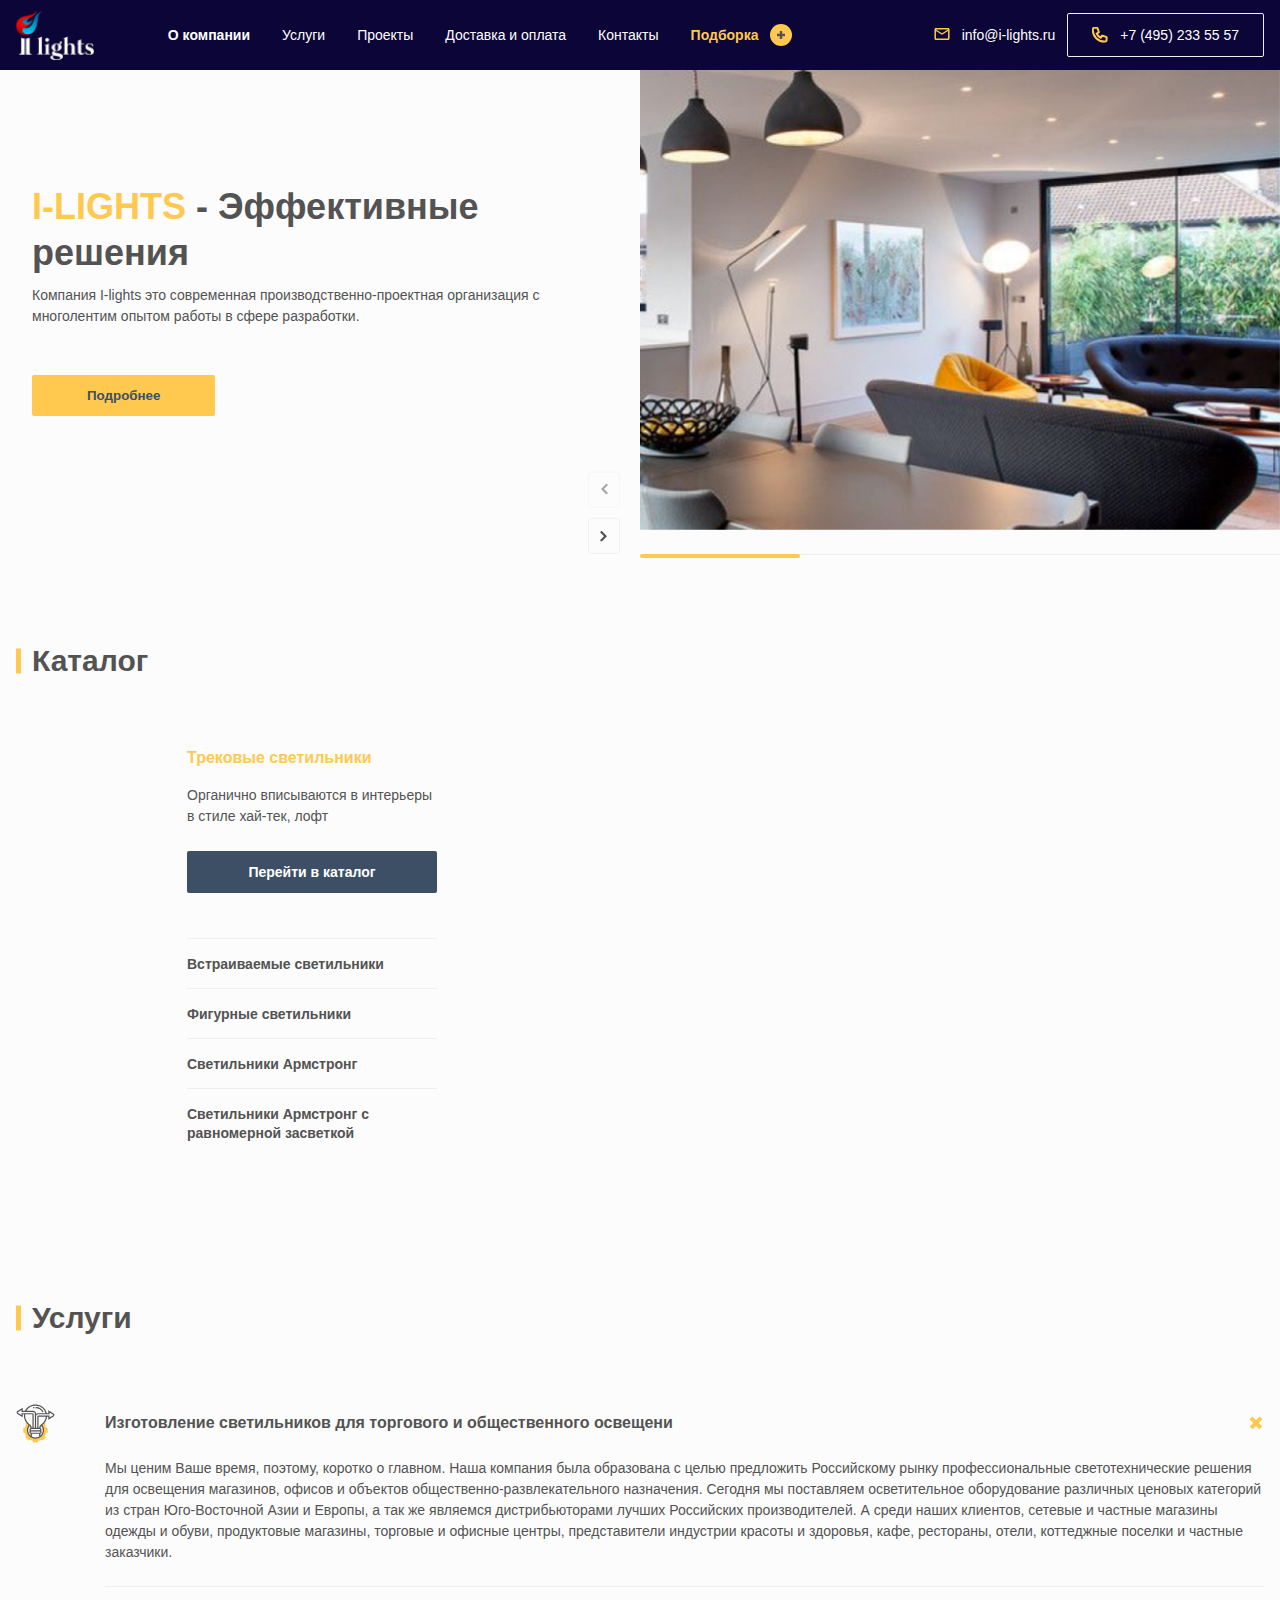
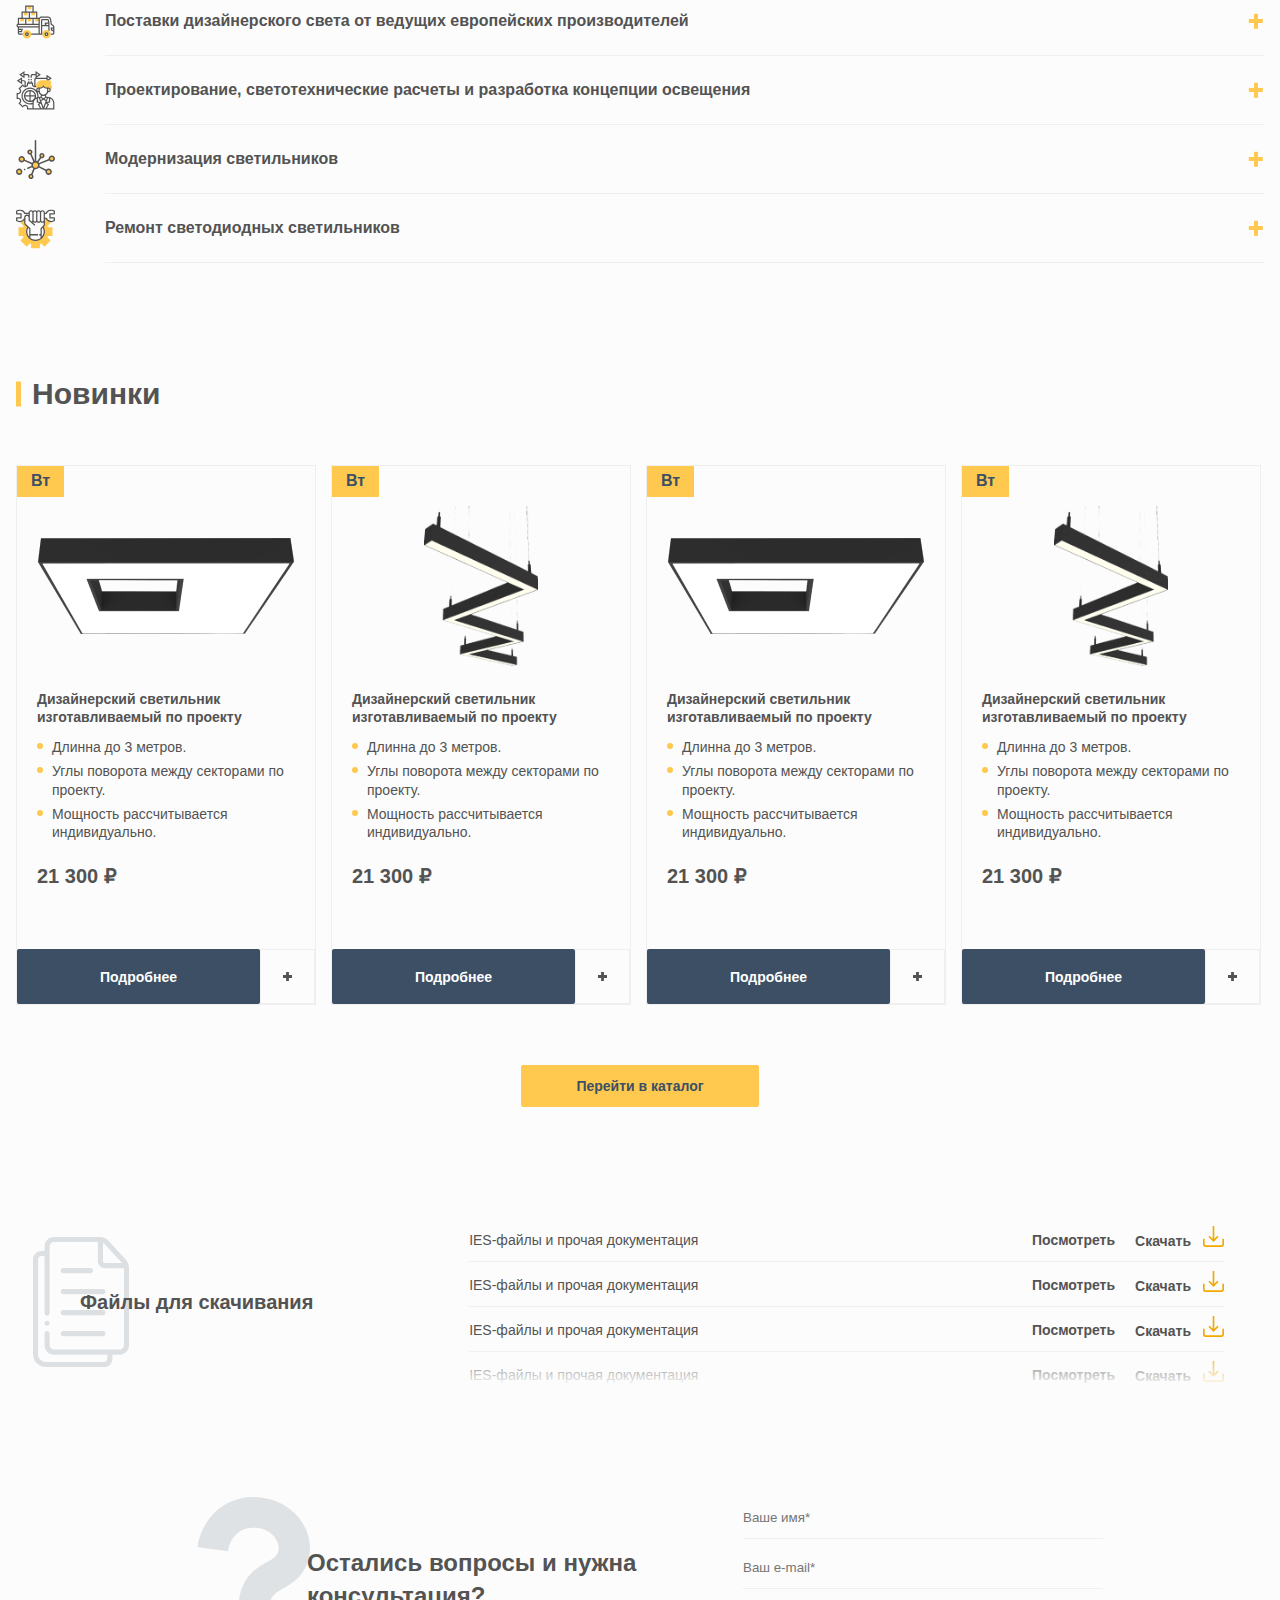
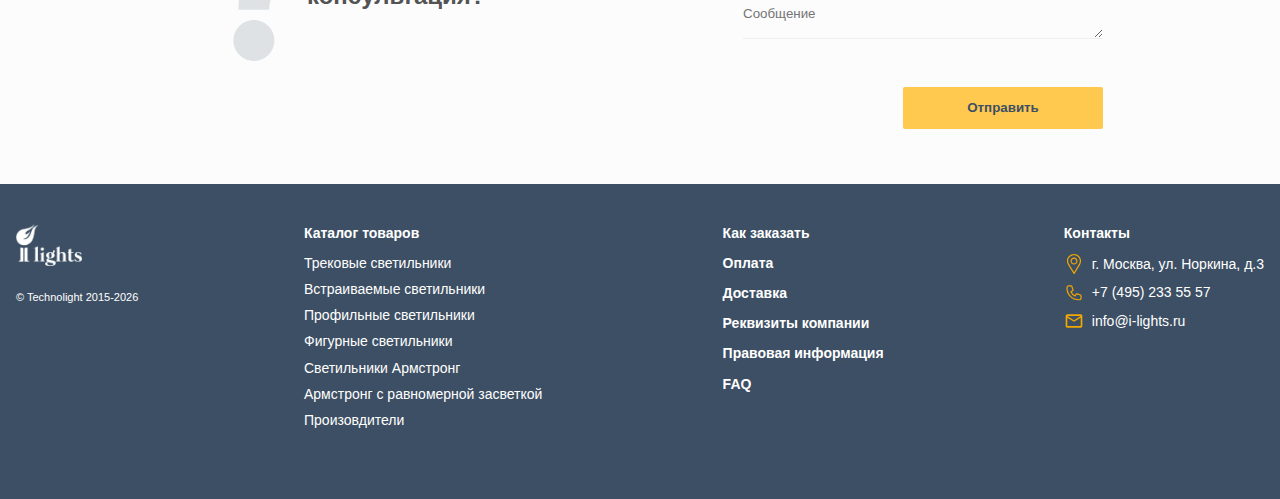
<file: index.html>
<!DOCTYPE html>
<html lang="ru">
<head>
  <meta charset="UTF-8">
  <meta http-equiv="X-UA-Compatible" content="IE=edge">
  <meta name="viewport" content="width=device-width, initial-scale=1.0">
  <title>I-LIGHTS</title>
  <link rel="stylesheet" href="https://unpkg.com/swiper/swiper-bundle.min.css" />
  <link rel="stylesheet" href="css/style.css">
</head>
<body>
  <div class="wrapper">
    <header class="navbar">
      <div class="container">
        <div class="navbar__body">
          <div class="navbar-logo">
            <img src="img/logo.png" alt="logo"> 
          </div>
          <nav class="menu">
            <ul class="menu__list">
              <li class="menu-item"><a href="#" class="menu-item-link _page">О компании</a></li>
              <li class="menu-item"><a href="#" class="menu-item-link">Услуги</a></li>
              <li class="menu-item"><a href="#" class="menu-item-link">Проекты</a></li>
              <li class="menu-item"><a href="#" class="menu-item-link">Доставка и оплата</a></li>
              <li class="menu-item"><a href="#" class="menu-item-link">Контакты</a></li>
              <li class="menu-item menu-item-compil">
                <a href="#" class="menu-item-compil-link">
                  <span class="menu-item-compil-text">Подборка</span>
                  <span class="menu-item-compil-icon"><img src="img/plus.svg" alt="plus"></span>
                </a>
              </li>
            </ul>
            <div class="navbar__contacts">
              <div class="navbar__email">
                <span class="navbar__email-icon"><img src="img/email.svg" alt="email"></span>
                <a href="mailto:info@i-lights.ru" class="navbar__email-text">info@i-lights.ru</a>
              </div>
              <a href="tel:+74952335557" class="navbar-phone">
                <div class="navbar-phone__body">
                  <span class="navbar-phone-icon"><img src="img/phone.svg" alt="phone"></span>
                  <span class="navbar-phone-text">+7 (495) 233 55 57</span>
                </div>
              </a>
            </div>
            <a href="javascript:void(0)" class="menu-close"></a>
          </nav>
          <a href="javascript:void(0)" class="navbar-burger"><span></span></a>
        </div>
      </div>
    </header>
    <section class="header">
      <div class="header__body">
        <div class="header-content">
          <!-- <div class="container"> -->
            <div class="header-content__body">
              <h1 class="header-title"><span>I-LIGHTS</span> - Эффективные решения</h1>
              <p class="header-text">Компания I-lights это современная производственно-проектная организация с многолентим опытом работы в сфере разработки.</p>
              <button class="btn-accent header-btn">Подробнее</button> 
            </div>
          <!-- </div> -->
        </div>
        <div class="header__slider">
          <div class="header__slider-content">
            <div class="swiper-wrapper">
              <div class="swiper-slide header-slide"><img src="img/header/header_1.png" alt="1 слайд"></div>
              <div class="swiper-slide header-slide"><img src="img/header/header_2.png" alt="2 слайд"></div>
              <div class="swiper-slide header-slide"><img src="img/header/header_3.png" alt="3 слайд"></div>
              <div class="swiper-slide header-slide"><img src="img/header/header_4.png" alt="4 слайд"></div>
            </div>
          </div>
          <div class="header__slider__arrows">
            <div class="header__slider-arrow header__slider-arrow-prev">
                <svg width="7" height="11" viewBox="0 0 7 11" fill="none" xmlns="http://www.w3.org/2000/svg">
                  <path fill-rule="evenodd" clip-rule="evenodd" d="M6.55868e-08 5.5L5.5 1.78873e-08L7 1.5L3 5.5L7 9.5L5.4 11L6.55868e-08 5.5Z" fill="#535353"/>
                </svg>
            </div>
            <div class="header__slider-arrow header__slider-arrow-next">
              <svg width="7" height="11" viewBox="0 0 7 11" fill="none" xmlns="http://www.w3.org/2000/svg">
                <path fill-rule="evenodd" clip-rule="evenodd" d="M6.55868e-08 5.5L5.5 1.78873e-08L7 1.5L3 5.5L7 9.5L5.4 11L6.55868e-08 5.5Z" fill="#535353"/>
              </svg>
            </div>
          </div>
  
          <div class="header__slider-scrollbar"></div>
        </div>
      </div>
    </section>
    <section class="catalog">
      <div class="container">
        <h2 class="catalog-title">Каталог</h2>
        <div class="catalog__body">
          <div class="catalog-sidebar">
            <ul class="catalog-sidebar__list">
              <li class="catalog-sidebar__acc">
                <div class="acc-header catalog-sidebar__acc-header _open" data-lamp="track">
                  <h4 class="catalog-sidebar__acc-title">Трековые светильники</h4>
                </div>
                <div class="acc-body catalog-sidebar__acc-body">
                  <div class="catalog-sidebar__acc-body__padding">
                    <p class="catalog-sidebar__acc-text">Органично вписываются в интерьеры в стиле хай-тек, лофт</p>
                    <a href="#" class="btn-dark catalog-sidebar__acc-btn">Перейти в каталог</a>
                  </div>
                </div>
              </li>
              <li class="catalog-sidebar__acc">
                <div class="acc-header catalog-sidebar__acc-header" data-lamp="embedded">
                  <h4 class="catalog-sidebar__acc-title">Встраиваемые светильники</h4>
                </div>
                <div class="acc-body catalog-sidebar__acc-body">
                  <div class="catalog-sidebar__acc-body__padding">
                    <p class="catalog-sidebar__acc-text">Органично вписываются в интерьеры в стиле хай-тек, лофт</p>
                    <a href="#" class="btn-dark catalog-sidebar__acc-btn">Перейти в каталог</a>
                  </div>
                </div>
              </li>
              <li class="catalog-sidebar__acc">
                <div class="acc-header catalog-sidebar__acc-header" data-lamp="figure">
                  <h4 class="catalog-sidebar__acc-title">Фигурные светильники</h4>
                </div>
                <div class="acc-body catalog-sidebar__acc-body">
                  <div class="catalog-sidebar__acc-body__padding">
                    <p class="catalog-sidebar__acc-text">Органично вписываются в интерьеры в стиле хай-тек, лофт Органично вписываются в интерьеры в стиле хай-тек, лофт</p>
                    <a href="#" class="btn-dark catalog-sidebar__acc-btn">Перейти в каталог</a>
                  </div>
                </div>
              </li>
              <li class="catalog-sidebar__acc">
                <div class="acc-header catalog-sidebar__acc-header" data-lamp="armstrong">
                  <h4 class="catalog-sidebar__acc-title">Светильники Армстронг</h4>
                </div>
                <div class="acc-body catalog-sidebar__acc-body">
                  <div class="catalog-sidebar__acc-body__padding">
                    <p class="catalog-sidebar__acc-text">Органично вписываются в интерьеры в стиле хай-тек, лофт</p>
                    <a href="#" class="btn-dark catalog-sidebar__acc-btn">Перейти в каталог</a>
                  </div>
                </div>
              </li>
              <li class="catalog-sidebar__acc">
                <div class="acc-header catalog-sidebar__acc-header" data-lamp="armstrong_light">
                  <h4 class="catalog-sidebar__acc-title">Светильники Армстронг с равномерной засветкой</h4>
                </div>
                <div class="acc-body catalog-sidebar__acc-body">
                  <div class="catalog-sidebar__acc-body__padding">
                    <p class="catalog-sidebar__acc-text">Органично вписываются в интерьеры в стиле хай-тек, лофт</p>
                    <a href="#" class="btn-dark catalog-sidebar__acc-btn">Перейти в каталог</a>
                  </div>
                </div>
              </li>
            </ul>
          </div>
          <div class="catalog-cards">
            <div class="catalog-cards__body _show" data-lamp="track">
              <div class="catalog-card">
                <div class="catalog-card__body">
                  <div class="catalog-card-img">
                    <img src="img/catalog/catalog_card_1.png" alt="">
                  </div>
                  <div class="catalog-card-info">
                    <div class="catalog-card-info__body">
                      <div class="catalog-card__content">
                        <h4 class="catalog-card-title">Arco</h4>
                        <p class="catalog-card-text">Алюминиевая основа. Белый свет 10W 4200K. В наличие 3 цвета.</p>
                      </div>
                      <div class="catalog-card__tools">
                        <a href="#" class="catalog-card__more">
                          <span class="catalog-card__more-text">Подробнее</span>
                          <span class="catalog-card__more-icon">
                            <img src="img/catalog/catalog_card_arrow.svg" alt="">
                          </span>
                        </a>
                        <button class="catalog-card-add">
                          <svg width="8" height="8" viewBox="0 0 8 8" fill="none" xmlns="http://www.w3.org/2000/svg">
                            <path d="M8 5.22689H5.25761V8H2.75862V5.22689H0V2.77311H2.75862V0H5.25761V2.77311H8V5.22689Z" fill="#FFC94F"/>
                          </svg>
                        </button>
                      </div>
                    </div>
                  </div>
                </div>
              </div>
              <div class="catalog-card catalog-card-double">
                <div class="catalog-card__body">
                  <div class="catalog-card-img">
                    <img src="img/catalog/catalog_card_2.png" alt="">
                  </div>
                  <div class="catalog-card-info">
                    <div class="catalog-card-info__body">
                      <div class="catalog-card__content">
                        <h4 class="catalog-card-title">Evo M</h4>
                        <p class="catalog-card-text">Алюминиевая основа. Белый свет 10W 4200K. В наличие 3 цвета.</p>
                      </div>
                      <div class="catalog-card__tools">
                        <a href="#" class="catalog-card__more">
                          <span class="catalog-card__more-text">Подробнее</span>
                          <span class="catalog-card__more-icon">
                            <img src="img/catalog/catalog_card_arrow.svg" alt="">
                          </span>
                        </a>
                        <button class="catalog-card-add">
<svg width="8" height="8" viewBox="0 0 8 8" fill="none" xmlns="http://www.w3.org/2000/svg">
<path d="M8 5.22689H5.25761V8H2.75862V5.22689H0V2.77311H2.75862V0H5.25761V2.77311H8V5.22689Z" fill="#FFC94F"/>
</svg>
                        </button>
                      </div>
                    </div>
                  </div>
                </div>
                <div class="catalog-card__body">
                  <div class="catalog-card-img">
                    <img src="img/catalog/catalog_card_3.png" alt="">
                  </div>
                  <div class="catalog-card-info">
                    <div class="catalog-card-info__body">
                      <div class="catalog-card__content">
                        <h4 class="catalog-card-title">Evo L</h4>
                        <p class="catalog-card-text">Алюминиевая основа. Белый свет 10W 4200K. В наличие 3 цвета.</p>
                      </div>
                      <div class="catalog-card__tools">
                        <a href="#" class="catalog-card__more">
                          <span class="catalog-card__more-text">Подробнее</span>
                          <span class="catalog-card__more-icon">
                            <img src="img/catalog/catalog_card_arrow.svg" alt="">
                          </span>
                        </a>
                        <button class="catalog-card-add">
<svg width="8" height="8" viewBox="0 0 8 8" fill="none" xmlns="http://www.w3.org/2000/svg">
<path d="M8 5.22689H5.25761V8H2.75862V5.22689H0V2.77311H2.75862V0H5.25761V2.77311H8V5.22689Z" fill="#FFC94F"/>
</svg>
                        </button>
                      </div>
                    </div>
                  </div>
                </div>
              </div>
              <div class="catalog-card">
                <div class="catalog-card__body">
                  <div class="catalog-card-img">
                    <img src="img/catalog/catalog_card_4.png" alt="">
                  </div>
                  <div class="catalog-card-info">
                    <div class="catalog-card-info__body">
                      <div class="catalog-card__content">
                        <h4 class="catalog-card-title">Alfa</h4>
                        <p class="catalog-card-text">Алюминиевая основа. Белый свет 10W 4200K. В наличие 3 цвета.</p>
                      </div>
                      <div class="catalog-card__tools">
                        <a href="#" class="catalog-card__more">
                          <span class="catalog-card__more-text">Подробнее</span>
                          <span class="catalog-card__more-icon">
                            <img src="img/catalog/catalog_card_arrow.svg" alt="">
                          </span>
                        </a>
                        <button class="catalog-card-add">
<svg width="8" height="8" viewBox="0 0 8 8" fill="none" xmlns="http://www.w3.org/2000/svg">
<path d="M8 5.22689H5.25761V8H2.75862V5.22689H0V2.77311H2.75862V0H5.25761V2.77311H8V5.22689Z" fill="#FFC94F"/>
</svg>
                        </button>
                      </div>
                    </div>
                  </div>
                </div>
              </div>
            </div>
            <div class="catalog-cards__body" data-lamp="embedded">
              <div class="catalog-card">
                <div class="catalog-card__body">
                  <div class="catalog-card-img">
                    <img src="img/catalog/catalog_card_1.png" alt="">
                  </div>
                  <div class="catalog-card-info">
                    <div class="catalog-card-info__body">
                      <div class="catalog-card__content">
                        <h4 class="catalog-card-title">Arco2</h4>
                        <p class="catalog-card-text">Алюминиевая основа. Белый свет 10W 4200K. В наличие 3 цвета.</p>
                      </div>
                      <div class="catalog-card__tools">
                        <a href="#" class="catalog-card__more">
                          <span class="catalog-card__more-text">Подробнее</span>
                          <span class="catalog-card__more-icon">
                            <img src="img/catalog/catalog_card_arrow.svg" alt="">
                          </span>
                        </a>
                        <button class="catalog-card-add">
<svg width="8" height="8" viewBox="0 0 8 8" fill="none" xmlns="http://www.w3.org/2000/svg">
<path d="M8 5.22689H5.25761V8H2.75862V5.22689H0V2.77311H2.75862V0H5.25761V2.77311H8V5.22689Z" fill="#FFC94F"/>
</svg>
                        </button>
                      </div>
                    </div>
                  </div>
                </div>
              </div>
              <div class="catalog-card catalog-card-double">
                <div class="catalog-card__body">
                  <div class="catalog-card-img">
                    <img src="img/catalog/catalog_card_2.png" alt="">
                  </div>
                  <div class="catalog-card-info">
                    <div class="catalog-card-info__body">
                      <div class="catalog-card__content">
                        <h4 class="catalog-card-title">Evo M</h4>
                        <p class="catalog-card-text">Алюминиевая основа. Белый свет 10W 4200K. В наличие 3 цвета.</p>
                      </div>
                      <div class="catalog-card__tools">
                        <a href="#" class="catalog-card__more">
                          <span class="catalog-card__more-text">Подробнее</span>
                          <span class="catalog-card__more-icon">
                            <img src="img/catalog/catalog_card_arrow.svg" alt="">
                          </span>
                        </a>
                        <button class="catalog-card-add">
<svg width="8" height="8" viewBox="0 0 8 8" fill="none" xmlns="http://www.w3.org/2000/svg">
<path d="M8 5.22689H5.25761V8H2.75862V5.22689H0V2.77311H2.75862V0H5.25761V2.77311H8V5.22689Z" fill="#FFC94F"/>
</svg>
                        </button>
                      </div>
                    </div>
                  </div>
                </div>
                <div class="catalog-card__body">
                  <div class="catalog-card-img">
                    <img src="img/catalog/catalog_card_3.png" alt="">
                  </div>
                  <div class="catalog-card-info">
                    <div class="catalog-card-info__body">
                      <div class="catalog-card__content">
                        <h4 class="catalog-card-title">Evo L</h4>
                        <p class="catalog-card-text">Алюминиевая основа. Белый свет 10W 4200K. В наличие 3 цвета.</p>
                      </div>
                      <div class="catalog-card__tools">
                        <a href="#" class="catalog-card__more">
                          <span class="catalog-card__more-text">Подробнее</span>
                          <span class="catalog-card__more-icon">
                            <img src="img/catalog/catalog_card_arrow.svg" alt="">
                          </span>
                        </a>
                        <button class="catalog-card-add">
<svg width="8" height="8" viewBox="0 0 8 8" fill="none" xmlns="http://www.w3.org/2000/svg">
<path d="M8 5.22689H5.25761V8H2.75862V5.22689H0V2.77311H2.75862V0H5.25761V2.77311H8V5.22689Z" fill="#FFC94F"/>
</svg>
                        </button>
                      </div>
                    </div>
                  </div>
                </div>
              </div>
              <div class="catalog-card">
                <div class="catalog-card__body">
                  <div class="catalog-card-img">
                    <img src="img/catalog/catalog_card_4.png" alt="">
                  </div>
                  <div class="catalog-card-info">
                    <div class="catalog-card-info__body">
                      <div class="catalog-card__content">
                        <h4 class="catalog-card-title">Alfa</h4>
                        <p class="catalog-card-text">Алюминиевая основа. Белый свет 10W 4200K. В наличие 3 цвета.</p>
                      </div>
                      <div class="catalog-card__tools">
                        <a href="#" class="catalog-card__more">
                          <span class="catalog-card__more-text">Подробнее</span>
                          <span class="catalog-card__more-icon">
                            <img src="img/catalog/catalog_card_arrow.svg" alt="">
                          </span>
                        </a>
                        <button class="catalog-card-add">
<svg width="8" height="8" viewBox="0 0 8 8" fill="none" xmlns="http://www.w3.org/2000/svg">
<path d="M8 5.22689H5.25761V8H2.75862V5.22689H0V2.77311H2.75862V0H5.25761V2.77311H8V5.22689Z" fill="#FFC94F"/>
</svg>
                        </button>
                      </div>
                    </div>
                  </div>
                </div>
              </div>
            </div>
            <div class="catalog-cards__body" data-lamp="figure">
              <div class="catalog-card">
                <div class="catalog-card__body">
                  <div class="catalog-card-img">
                    <img src="img/catalog/catalog_card_1.png" alt="">
                  </div>
                  <div class="catalog-card-info">
                    <div class="catalog-card-info__body">
                      <div class="catalog-card__content">
                        <h4 class="catalog-card-title">Arco</h4>
                        <p class="catalog-card-text">Алюминиевая основа. Белый свет 10W 4200K. В наличие 3 цвета.</p>
                      </div>
                      <div class="catalog-card__tools">
                        <a href="#" class="catalog-card__more">
                          <span class="catalog-card__more-text">Подробнее</span>
                          <span class="catalog-card__more-icon">
                            <img src="img/catalog/catalog_card_arrow.svg" alt="">
                          </span>
                        </a>
                        <button class="catalog-card-add">
<svg width="8" height="8" viewBox="0 0 8 8" fill="none" xmlns="http://www.w3.org/2000/svg">
<path d="M8 5.22689H5.25761V8H2.75862V5.22689H0V2.77311H2.75862V0H5.25761V2.77311H8V5.22689Z" fill="#FFC94F"/>
</svg>
                        </button>
                      </div>
                    </div>
                  </div>
                </div>
              </div>
              <div class="catalog-card catalog-card-double">
                <div class="catalog-card__body">
                  <div class="catalog-card-img">
                    <img src="img/catalog/catalog_card_2.png" alt="">
                  </div>
                  <div class="catalog-card-info">
                    <div class="catalog-card-info__body">
                      <div class="catalog-card__content">
                        <h4 class="catalog-card-title">Evo M</h4>
                        <p class="catalog-card-text">Алюминиевая основа. Белый свет 10W 4200K. В наличие 3 цвета.</p>
                      </div>
                      <div class="catalog-card__tools">
                        <a href="#" class="catalog-card__more">
                          <span class="catalog-card__more-text">Подробнее</span>
                          <span class="catalog-card__more-icon">
                            <img src="img/catalog/catalog_card_arrow.svg" alt="">
                          </span>
                        </a>
                        <button class="catalog-card-add">
<svg width="8" height="8" viewBox="0 0 8 8" fill="none" xmlns="http://www.w3.org/2000/svg">
<path d="M8 5.22689H5.25761V8H2.75862V5.22689H0V2.77311H2.75862V0H5.25761V2.77311H8V5.22689Z" fill="#FFC94F"/>
</svg>
                        </button>
                      </div>
                    </div>
                  </div>
                </div>
                <div class="catalog-card__body">
                  <div class="catalog-card-img">
                    <img src="img/catalog/catalog_card_3.png" alt="">
                  </div>
                  <div class="catalog-card-info">
                    <div class="catalog-card-info__body">
                      <div class="catalog-card__content">
                        <h4 class="catalog-card-title">Evo L</h4>
                        <p class="catalog-card-text">Алюминиевая основа. Белый свет 10W 4200K. В наличие 3 цвета.</p>
                      </div>
                      <div class="catalog-card__tools">
                        <a href="#" class="catalog-card__more">
                          <span class="catalog-card__more-text">Подробнее</span>
                          <span class="catalog-card__more-icon">
                            <img src="img/catalog/catalog_card_arrow.svg" alt="">
                          </span>
                        </a>
                        <button class="catalog-card-add">
<svg width="8" height="8" viewBox="0 0 8 8" fill="none" xmlns="http://www.w3.org/2000/svg">
<path d="M8 5.22689H5.25761V8H2.75862V5.22689H0V2.77311H2.75862V0H5.25761V2.77311H8V5.22689Z" fill="#FFC94F"/>
</svg>
                        </button>
                      </div>
                    </div>
                  </div>
                </div>
              </div>
              <div class="catalog-card">
                <div class="catalog-card__body">
                  <div class="catalog-card-img">
                    <img src="img/catalog/catalog_card_4.png" alt="">
                  </div>
                  <div class="catalog-card-info">
                    <div class="catalog-card-info__body">
                      <div class="catalog-card__content">
                        <h4 class="catalog-card-title">Alfa</h4>
                        <p class="catalog-card-text">Алюминиевая основа. Белый свет 10W 4200K. В наличие 3 цвета.</p>
                      </div>
                      <div class="catalog-card__tools">
                        <a href="#" class="catalog-card__more">
                          <span class="catalog-card__more-text">Подробнее</span>
                          <span class="catalog-card__more-icon">
                            <img src="img/catalog/catalog_card_arrow.svg" alt="">
                          </span>
                        </a>
                        <button class="catalog-card-add">
<svg width="8" height="8" viewBox="0 0 8 8" fill="none" xmlns="http://www.w3.org/2000/svg">
<path d="M8 5.22689H5.25761V8H2.75862V5.22689H0V2.77311H2.75862V0H5.25761V2.77311H8V5.22689Z" fill="#FFC94F"/>
</svg>
                        </button>
                      </div>
                    </div>
                  </div>
                </div>
              </div>
            </div>
            <div class="catalog-cards__body" data-lamp="armstrong">
              <div class="catalog-card">
                <div class="catalog-card__body">
                  <div class="catalog-card-img">
                    <img src="img/catalog/catalog_card_1.png" alt="">
                  </div>
                  <div class="catalog-card-info">
                    <div class="catalog-card-info__body">
                      <div class="catalog-card__content">
                        <h4 class="catalog-card-title">Arco</h4>
                        <p class="catalog-card-text">Алюминиевая основа. Белый свет 10W 4200K. В наличие 3 цвета.</p>
                      </div>
                      <div class="catalog-card__tools">
                        <a href="#" class="catalog-card__more">
                          <span class="catalog-card__more-text">Подробнее</span>
                          <span class="catalog-card__more-icon">
                            <img src="img/catalog/catalog_card_arrow.svg" alt="">
                          </span>
                        </a>
                        <button class="catalog-card-add">
<svg width="8" height="8" viewBox="0 0 8 8" fill="none" xmlns="http://www.w3.org/2000/svg">
<path d="M8 5.22689H5.25761V8H2.75862V5.22689H0V2.77311H2.75862V0H5.25761V2.77311H8V5.22689Z" fill="#FFC94F"/>
</svg>
                        </button>
                      </div>
                    </div>
                  </div>
                </div>
              </div>
              <div class="catalog-card catalog-card-double">
                <div class="catalog-card__body">
                  <div class="catalog-card-img">
                    <img src="img/catalog/catalog_card_2.png" alt="">
                  </div>
                  <div class="catalog-card-info">
                    <div class="catalog-card-info__body">
                      <div class="catalog-card__content">
                        <h4 class="catalog-card-title">Evo M</h4>
                        <p class="catalog-card-text">Алюминиевая основа. Белый свет 10W 4200K. В наличие 3 цвета.</p>
                      </div>
                      <div class="catalog-card__tools">
                        <a href="#" class="catalog-card__more">
                          <span class="catalog-card__more-text">Подробнее</span>
                          <span class="catalog-card__more-icon">
                            <img src="img/catalog/catalog_card_arrow.svg" alt="">
                          </span>
                        </a>
                        <button class="catalog-card-add">
<svg width="8" height="8" viewBox="0 0 8 8" fill="none" xmlns="http://www.w3.org/2000/svg">
<path d="M8 5.22689H5.25761V8H2.75862V5.22689H0V2.77311H2.75862V0H5.25761V2.77311H8V5.22689Z" fill="#FFC94F"/>
</svg>
                        </button>
                      </div>
                    </div>
                  </div>
                </div>
                <div class="catalog-card__body">
                  <div class="catalog-card-img">
                    <img src="img/catalog/catalog_card_3.png" alt="">
                  </div>
                  <div class="catalog-card-info">
                    <div class="catalog-card-info__body">
                      <div class="catalog-card__content">
                        <h4 class="catalog-card-title">Evo L</h4>
                        <p class="catalog-card-text">Алюминиевая основа. Белый свет 10W 4200K. В наличие 3 цвета.</p>
                      </div>
                      <div class="catalog-card__tools">
                        <a href="#" class="catalog-card__more">
                          <span class="catalog-card__more-text">Подробнее</span>
                          <span class="catalog-card__more-icon">
                            <img src="img/catalog/catalog_card_arrow.svg" alt="">
                          </span>
                        </a>
                        <button class="catalog-card-add">
<svg width="8" height="8" viewBox="0 0 8 8" fill="none" xmlns="http://www.w3.org/2000/svg">
<path d="M8 5.22689H5.25761V8H2.75862V5.22689H0V2.77311H2.75862V0H5.25761V2.77311H8V5.22689Z" fill="#FFC94F"/>
</svg>
                        </button>
                      </div>
                    </div>
                  </div>
                </div>
              </div>
              <div class="catalog-card">
                <div class="catalog-card__body">
                  <div class="catalog-card-img">
                    <img src="img/catalog/catalog_card_4.png" alt="">
                  </div>
                  <div class="catalog-card-info">
                    <div class="catalog-card-info__body">
                      <div class="catalog-card__content">
                        <h4 class="catalog-card-title">Alfa</h4>
                        <p class="catalog-card-text">Алюминиевая основа. Белый свет 10W 4200K. В наличие 3 цвета.</p>
                      </div>
                      <div class="catalog-card__tools">
                        <a href="#" class="catalog-card__more">
                          <span class="catalog-card__more-text">Подробнее</span>
                          <span class="catalog-card__more-icon">
                            <img src="img/catalog/catalog_card_arrow.svg" alt="">
                          </span>
                        </a>
                        <button class="catalog-card-add">
<svg width="8" height="8" viewBox="0 0 8 8" fill="none" xmlns="http://www.w3.org/2000/svg">
<path d="M8 5.22689H5.25761V8H2.75862V5.22689H0V2.77311H2.75862V0H5.25761V2.77311H8V5.22689Z" fill="#FFC94F"/>
</svg>
                        </button>
                      </div>
                    </div>
                  </div>
                </div>
              </div>
            </div>
            <div class="catalog-cards__body" data-lamp="armstrong_light">
              <div class="catalog-card">
                <div class="catalog-card__body">
                  <div class="catalog-card-img">
                    <img src="img/catalog/catalog_card_1.png" alt="">
                  </div>
                  <div class="catalog-card-info">
                    <div class="catalog-card-info__body">
                      <div class="catalog-card__content">
                        <h4 class="catalog-card-title">Arco</h4>
                        <p class="catalog-card-text">Алюминиевая основа. Белый свет 10W 4200K. В наличие 3 цвета.</p>
                      </div>
                      <div class="catalog-card__tools">
                        <a href="#" class="catalog-card__more">
                          <span class="catalog-card__more-text">Подробнее</span>
                          <span class="catalog-card__more-icon">
                            <img src="img/catalog/catalog_card_arrow.svg" alt="">
                          </span>
                        </a>
                        <button class="catalog-card-add">
<svg width="8" height="8" viewBox="0 0 8 8" fill="none" xmlns="http://www.w3.org/2000/svg">
<path d="M8 5.22689H5.25761V8H2.75862V5.22689H0V2.77311H2.75862V0H5.25761V2.77311H8V5.22689Z" fill="#FFC94F"/>
</svg>
                        </button>
                      </div>
                    </div>
                  </div>
                </div>
              </div>
              <div class="catalog-card catalog-card-double">
                <div class="catalog-card__body">
                  <div class="catalog-card-img">
                    <img src="img/catalog/catalog_card_2.png" alt="">
                  </div>
                  <div class="catalog-card-info">
                    <div class="catalog-card-info__body">
                      <div class="catalog-card__content">
                        <h4 class="catalog-card-title">Evo M</h4>
                        <p class="catalog-card-text">Алюминиевая основа. Белый свет 10W 4200K. В наличие 3 цвета.</p>
                      </div>
                      <div class="catalog-card__tools">
                        <a href="#" class="catalog-card__more">
                          <span class="catalog-card__more-text">Подробнее</span>
                          <span class="catalog-card__more-icon">
                            <img src="img/catalog/catalog_card_arrow.svg" alt="">
                          </span>
                        </a>
                        <button class="catalog-card-add">
<svg width="8" height="8" viewBox="0 0 8 8" fill="none" xmlns="http://www.w3.org/2000/svg">
<path d="M8 5.22689H5.25761V8H2.75862V5.22689H0V2.77311H2.75862V0H5.25761V2.77311H8V5.22689Z" fill="#FFC94F"/>
</svg>
                        </button>
                      </div>
                    </div>
                  </div>
                </div>
                <div class="catalog-card__body">
                  <div class="catalog-card-img">
                    <img src="img/catalog/catalog_card_3.png" alt="">
                  </div>
                  <div class="catalog-card-info">
                    <div class="catalog-card-info__body">
                      <div class="catalog-card__content">
                        <h4 class="catalog-card-title">Evo L</h4>
                        <p class="catalog-card-text">Алюминиевая основа. Белый свет 10W 4200K. В наличие 3 цвета.</p>
                      </div>
                      <div class="catalog-card__tools">
                        <a href="#" class="catalog-card__more">
                          <span class="catalog-card__more-text">Подробнее</span>
                          <span class="catalog-card__more-icon">
                            <img src="img/catalog/catalog_card_arrow.svg" alt="">
                          </span>
                        </a>
                        <button class="catalog-card-add">
<svg width="8" height="8" viewBox="0 0 8 8" fill="none" xmlns="http://www.w3.org/2000/svg">
<path d="M8 5.22689H5.25761V8H2.75862V5.22689H0V2.77311H2.75862V0H5.25761V2.77311H8V5.22689Z" fill="#FFC94F"/>
</svg>
                        </button>
                      </div>
                    </div>
                  </div>
                </div>
              </div>
              <div class="catalog-card">
                <div class="catalog-card__body">
                  <div class="catalog-card-img">
                    <img src="img/catalog/catalog_card_4.png" alt="">
                  </div>
                  <div class="catalog-card-info">
                    <div class="catalog-card-info__body">
                      <div class="catalog-card__content">
                        <h4 class="catalog-card-title">Alfa</h4>
                        <p class="catalog-card-text">Алюминиевая основа. Белый свет 10W 4200K. В наличие 3 цвета.</p>
                      </div>
                      <div class="catalog-card__tools">
                        <a href="#" class="catalog-card__more">
                          <span class="catalog-card__more-text">Подробнее</span>
                          <span class="catalog-card__more-icon">
                            <img src="img/catalog/catalog_card_arrow.svg" alt="">
                          </span>
                        </a>
                        <button class="catalog-card-add">
<svg width="8" height="8" viewBox="0 0 8 8" fill="none" xmlns="http://www.w3.org/2000/svg">
<path d="M8 5.22689H5.25761V8H2.75862V5.22689H0V2.77311H2.75862V0H5.25761V2.77311H8V5.22689Z" fill="#FFC94F"/>
</svg>
                        </button>
                      </div>
                    </div>
                  </div>
                </div>
              </div>
            </div>
          </div>
        </div>
      </div>
    </section>
    <section class="services">
      <div class="container">
        <h2 class="services-title">Услуги</h2>
        <ul class="services__body">
          <li class="services__acc">
            <div class="services-icon">
              <img src="img/services/services_1.svg" alt="">
            </div>
            <div class="services__acc__body">
              <div class="acc-header services__acc__header _open">
                <h3 class="services__acc-title">Изготовление светильников для торгового и общественного освещени</h3>
                <div class="services__acc-icon"></div>
              </div>
              <div class="acc-body services__acc-contant">
                <div class="services__acc-contant__padding">
                  <p class="services__acc-text">Мы ценим Ваше время, поэтому, коротко о главном. Наша компания была образована с целью предложить Российскому рынку профессиональные светотехнические решения для освещения магазинов, офисов и объектов общественно-развлекательного назначения. Сегодня мы поставляем осветительное оборудование различных ценовых категорий из стран Юго-Восточной Азии и Европы, а так же являемся дистрибьюторами лучших Российских производителей. А среди наших клиентов, сетевые и частные магазины одежды и обуви, продуктовые магазины, торговые и офисные центры, представители индустрии красоты и здоровья, кафе, рестораны, отели, коттеджные поселки и частные заказчики.</p>
                </div>
              </div>
            </div>
          </li>
          <li class="services__acc">
            <div class="services-icon">
              <img src="img/services/services_2.svg" alt="">
            </div>
            <div class="services__acc__body">
              <div class="acc-header services__acc__header">
                <h3 class="services__acc-title">Поставки дизайнерского света от ведущих европейских производителей</h3>
                <div class="services__acc-icon"></div>
              </div>
              <div class="acc-body services__acc-contant">
                <div class="services__acc-contant__padding">
                  <p class="services__acc-text">Мы ценим Ваше время, поэтому, коротко о главном. Наша компания была образована с целью предложить Российскому рынку профессиональные светотехнические решения для освещения магазинов, офисов и объектов общественно-развлекательного назначения. Сегодня мы поставляем осветительное оборудование различных ценовых категорий из стран Юго-Восточной Азии и Европы, а так же являемся дистрибьюторами лучших Российских производителей. А среди наших клиентов, сетевые и частные магазины одежды и обуви, продуктовые магазины, торговые и офисные центры, представители индустрии красоты и здоровья, кафе, рестораны, отели, коттеджные поселки и частные заказчики.</p>
                </div>
              </div>
            </div>
          </li>
          <li class="services__acc">
            <div class="services-icon">
              <img src="img/services/services_3.svg" alt="">
            </div>
            <div class="services__acc__body">
              <div class="acc-header services__acc__header">
                <h3 class="services__acc-title">Проектирование, светотехнические расчеты и разработка концепции освещения</h3>
                <div class="services__acc-icon"></div>
              </div>
              <div class="acc-body services__acc-contant">
                <div class="services__acc-contant__padding">
                  <p class="services__acc-text">Мы ценим Ваше время, поэтому, коротко о главном. Наша компания была образована с целью предложить Российскому рынку профессиональные светотехнические решения для освещения магазинов, офисов и объектов общественно-развлекательного назначения. Сегодня мы поставляем осветительное оборудование различных ценовых категорий из стран Юго-Восточной Азии и Европы, а так же являемся дистрибьюторами лучших Российских производителей. А среди наших клиентов, сетевые и частные магазины одежды и обуви, продуктовые магазины, торговые и офисные центры, представители индустрии красоты и здоровья, кафе, рестораны, отели, коттеджные поселки и частные заказчики.</p>
                </div>
              </div>
            </div>
          </li>
          <li class="services__acc">
            <div class="services-icon">
              <img src="img/services/services_4.svg" alt="">
            </div>
            <div class="services__acc__body">
              <div class="acc-header services__acc__header">
                <h3 class="services__acc-title">Модернизация светильников</h3>
                <div class="services__acc-icon"></div>
              </div>
              <div class="acc-body services__acc-contant">
                <div class="services__acc-contant__padding">
                  <p class="services__acc-text">Мы ценим Ваше время, поэтому, коротко о главном. Наша компания была образована с целью предложить Российскому рынку профессиональные светотехнические решения для освещения магазинов, офисов и объектов общественно-развлекательного назначения. Сегодня мы поставляем осветительное оборудование различных ценовых категорий из стран Юго-Восточной Азии и Европы, а так же являемся дистрибьюторами лучших Российских производителей. А среди наших клиентов, сетевые и частные магазины одежды и обуви, продуктовые магазины, торговые и офисные центры, представители индустрии красоты и здоровья, кафе, рестораны, отели, коттеджные поселки и частные заказчики.</p>
                </div>
              </div>
            </div>
          </li>
          <li class="services__acc">
            <div class="services-icon">
              <img src="img/services/services_5.svg" alt="">
            </div>
            <div class="services__acc__body">
              <div class="acc-header services__acc__header">
                <h3 class="services__acc-title">Ремонт светодиодных светильников</h3>
                <div class="services__acc-icon"></div>
              </div>
              <div class="acc-body services__acc-contant">
                <div class="services__acc-contant__padding">
                  <p class="services__acc-text">Мы ценим Ваше время, поэтому, коротко о главном. Наша компания была образована с целью предложить Российскому рынку профессиональные светотехнические решения для освещения магазинов, офисов и объектов общественно-развлекательного назначения. Сегодня мы поставляем осветительное оборудование различных ценовых категорий из стран Юго-Восточной Азии и Европы, а так же являемся дистрибьюторами лучших Российских производителей. А среди наших клиентов, сетевые и частные магазины одежды и обуви, продуктовые магазины, торговые и офисные центры, представители индустрии красоты и здоровья, кафе, рестораны, отели, коттеджные поселки и частные заказчики.</p>
                </div>
              </div>
            </div>
          </li>
        </ul>
      </div>
    </section>
    <section class="novelty">
      <div class="container">
        <h2 class="novelty-title">Новинки</h2>
        <div class="novelty__body">
          <ul class="novelty__cards">
            <li class="novelty-card">
              <div class="novelty-card__body">
                <span class="novelty-day">Вт</span>
                <div class="novelty-img"><img src="img/novelty/novelty_1.png" alt=""></div>
                <h4 class="novelty__card-title">Дизайнерский светильник изготавливаемый по проекту</h4>
                <div class="novelty__content">
                  <ul class="novelty__content__list">
                    <li class="novelty__content-item">Длинна до 3 метров.</li>
                    <li class="novelty__content-item">Углы поворота между секторами по проекту.</li>
                    <li class="novelty__content-item">Мощность рассчитывается индивидуально.</li>
                  </ul>
                </div>
                <span class="novelty-price">21 300 ₽</span>
              </div>
                <div class="novelty__buttons">
                  <a href="" class="btn-dark novelty-btn-more">Подробнее</a>
                  <a href="" class="novelty-btn-add"><img src="img/plus.svg" alt=""></a>
                </div>
            </li>
            <li class="novelty-card">
              <div class="novelty-card__body">
                <span class="novelty-day">Вт</span>
                <div class="novelty-img"><img src="img/novelty/novelty_2.png" alt=""></div>
                <h4 class="novelty__card-title">Дизайнерский светильник изготавливаемый по проекту</h4>
                <div class="novelty__content">
                  <ul class="novelty__content__list">
                    <li class="novelty__content-item">Длинна до 3 метров.</li>
                    <li class="novelty__content-item">Углы поворота между секторами по проекту.</li>
                    <li class="novelty__content-item">Мощность рассчитывается индивидуально.</li>
                  </ul>
                </div>
                <span class="novelty-price">21 300 ₽</span>
              </div>
                <div class="novelty__buttons">
                  <a href="" class="btn-dark novelty-btn-more">Подробнее</a>
                  <a href="" class="novelty-btn-add"><img src="img/plus.svg" alt=""></a>
                </div>
            </li>
            <li class="novelty-card">
              <div class="novelty-card__body">
                <span class="novelty-day">Вт</span>
                <div class="novelty-img"><img src="img/novelty/novelty_1.png" alt=""></div>
                <h4 class="novelty__card-title">Дизайнерский светильник изготавливаемый по проекту</h4>
                <div class="novelty__content">
                  <ul class="novelty__content__list">
                    <li class="novelty__content-item">Длинна до 3 метров.</li>
                    <li class="novelty__content-item">Углы поворота между секторами по проекту.</li>
                    <li class="novelty__content-item">Мощность рассчитывается индивидуально.</li>
                  </ul>
                </div>
                <span class="novelty-price">21 300 ₽</span>
              </div>
                <div class="novelty__buttons">
                  <a href="" class="btn-dark novelty-btn-more">Подробнее</a>
                  <a href="" class="novelty-btn-add"><img src="img/plus.svg" alt=""></a>
                </div>
            </li>
            <li class="novelty-card">
              <div class="novelty-card__body">
                <span class="novelty-day">Вт</span>
                <div class="novelty-img"><img src="img/novelty/novelty_2.png" alt=""></div>
                <h4 class="novelty__card-title">Дизайнерский светильник изготавливаемый по проекту</h4>
                <div class="novelty__content">
                  <ul class="novelty__content__list">
                    <li class="novelty__content-item">Длинна до 3 метров.</li>
                    <li class="novelty__content-item">Углы поворота между секторами по проекту.</li>
                    <li class="novelty__content-item">Мощность рассчитывается индивидуально.</li>
                  </ul>
                </div>
                <span class="novelty-price">21 300 ₽</span>
              </div>
                <div class="novelty__buttons">
                  <a href="" class="btn-dark novelty-btn-more">Подробнее</a>
                  <a href="" class="novelty-btn-add"><img src="img/plus.svg" alt=""></a>
                </div>
            </li>
          </ul>
          <div class="novelty-btn-catalog">
            <a href="#" class="btn-accent">Перейти в каталог</a>
          </div>
        </div>
      </div>
    </section>
    <section class="dfiles">
      <div class="container">
        <div class="dfiles__body">
          <div class="dfiles__title">
            <div class="dfiles__title-icon"><img src="img/dfiles/download_file.svg" alt=""></div>
            <h3 class="dfiles__title-text">Файлы для скачивания</h3>
          </div>
          <div class="dfiles-downloads">
            <ul class="dfiles__list">
              <li class="dfiles-item">
                <div class="dfiles-item__body">
                  <h5 class="dfiles-item-title">IES-файлы и прочая документация</h5>
                  <div class="dfiles-item__tools">
                    <a href="#" class="dfiles-item-watch">Посмотреть</a>
                    <a href="#" class="dfiles-item__download">
                      <span class="dfiles-item__download-text">Скачать</span>
                      <span class="dfiles-item__download-icon">
                        <svg width="21" height="21" viewBox="0 0 21 21" fill="none" xmlns="http://www.w3.org/2000/svg">
                          <path d="M19.3594 12.8379V18.5391C19.3594 18.9914 18.9914 19.3594 18.5391 19.3594H2.46094C2.00862 19.3594 1.64062 18.9914 1.64062 18.5391V12.8379H0V18.5391C0 19.896 1.10398 21 2.46094 21H18.5391C19.896 21 21 19.896 21 18.5391V12.8379H19.3594Z" fill="#F3A800"/>
                          <path d="M14.4374 9.66804L11.3202 12.7852V0H9.67962V12.7852L6.56243 9.66804L5.40234 10.8281L10.4999 15.9257L15.5975 10.8281L14.4374 9.66804Z" fill="#F3A800"/>
                        </svg>
                      </span>
                    </a>
                  </div>
                </div>
              </li>
              <li class="dfiles-item">
                <div class="dfiles-item__body">
                  <h5 class="dfiles-item-title">IES-файлы и прочая документация</h5>
                  <div class="dfiles-item__tools">
                    <a href="#" class="dfiles-item-watch">Посмотреть</a>
                    <a href="#" class="dfiles-item__download">
                      <span class="dfiles-item__download-text">Скачать</span>
                      <span class="dfiles-item__download-icon">
                        <svg width="21" height="21" viewBox="0 0 21 21" fill="none" xmlns="http://www.w3.org/2000/svg">
                          <path d="M19.3594 12.8379V18.5391C19.3594 18.9914 18.9914 19.3594 18.5391 19.3594H2.46094C2.00862 19.3594 1.64062 18.9914 1.64062 18.5391V12.8379H0V18.5391C0 19.896 1.10398 21 2.46094 21H18.5391C19.896 21 21 19.896 21 18.5391V12.8379H19.3594Z" fill="#F3A800"/>
                          <path d="M14.4374 9.66804L11.3202 12.7852V0H9.67962V12.7852L6.56243 9.66804L5.40234 10.8281L10.4999 15.9257L15.5975 10.8281L14.4374 9.66804Z" fill="#F3A800"/>
                        </svg>
                      </span>
                    </a>
                  </div>
                </div>
              </li>
              <li class="dfiles-item">
                <div class="dfiles-item__body">
                  <h5 class="dfiles-item-title">IES-файлы и прочая документация</h5>
                  <div class="dfiles-item__tools">
                    <a href="#" class="dfiles-item-watch">Посмотреть</a>
                    <a href="#" class="dfiles-item__download">
                      <span class="dfiles-item__download-text">Скачать</span>
                      <span class="dfiles-item__download-icon">
                        <svg width="21" height="21" viewBox="0 0 21 21" fill="none" xmlns="http://www.w3.org/2000/svg">
                          <path d="M19.3594 12.8379V18.5391C19.3594 18.9914 18.9914 19.3594 18.5391 19.3594H2.46094C2.00862 19.3594 1.64062 18.9914 1.64062 18.5391V12.8379H0V18.5391C0 19.896 1.10398 21 2.46094 21H18.5391C19.896 21 21 19.896 21 18.5391V12.8379H19.3594Z" fill="#F3A800"/>
                          <path d="M14.4374 9.66804L11.3202 12.7852V0H9.67962V12.7852L6.56243 9.66804L5.40234 10.8281L10.4999 15.9257L15.5975 10.8281L14.4374 9.66804Z" fill="#F3A800"/>
                        </svg>
                      </span>
                    </a>
                  </div>
                </div>
              </li>
              <li class="dfiles-item">
                <div class="dfiles-item__body">
                  <h5 class="dfiles-item-title">IES-файлы и прочая документация</h5>
                  <div class="dfiles-item__tools">
                    <a href="#" class="dfiles-item-watch">Посмотреть</a>
                    <a href="#" class="dfiles-item__download">
                      <span class="dfiles-item__download-text">Скачать</span>
                      <span class="dfiles-item__download-icon">
                        <svg width="21" height="21" viewBox="0 0 21 21" fill="none" xmlns="http://www.w3.org/2000/svg">
                          <path d="M19.3594 12.8379V18.5391C19.3594 18.9914 18.9914 19.3594 18.5391 19.3594H2.46094C2.00862 19.3594 1.64062 18.9914 1.64062 18.5391V12.8379H0V18.5391C0 19.896 1.10398 21 2.46094 21H18.5391C19.896 21 21 19.896 21 18.5391V12.8379H19.3594Z" fill="#F3A800"/>
                          <path d="M14.4374 9.66804L11.3202 12.7852V0H9.67962V12.7852L6.56243 9.66804L5.40234 10.8281L10.4999 15.9257L15.5975 10.8281L14.4374 9.66804Z" fill="#F3A800"/>
                        </svg>
                      </span>
                    </a>
                  </div>
                </div>
              </li>
              <li class="dfiles-item">
                <div class="dfiles-item__body">
                  <h5 class="dfiles-item-title">IES-файлы и прочая документация</h5>
                  <div class="dfiles-item__tools">
                    <a href="#" class="dfiles-item-watch">Посмотреть</a>
                    <a href="#" class="dfiles-item__download">
                      <span class="dfiles-item__download-text">Скачать</span>
                      <span class="dfiles-item__download-icon">
                        <svg width="21" height="21" viewBox="0 0 21 21" fill="none" xmlns="http://www.w3.org/2000/svg">
                          <path d="M19.3594 12.8379V18.5391C19.3594 18.9914 18.9914 19.3594 18.5391 19.3594H2.46094C2.00862 19.3594 1.64062 18.9914 1.64062 18.5391V12.8379H0V18.5391C0 19.896 1.10398 21 2.46094 21H18.5391C19.896 21 21 19.896 21 18.5391V12.8379H19.3594Z" fill="#F3A800"/>
                          <path d="M14.4374 9.66804L11.3202 12.7852V0H9.67962V12.7852L6.56243 9.66804L5.40234 10.8281L10.4999 15.9257L15.5975 10.8281L14.4374 9.66804Z" fill="#F3A800"/>
                        </svg>
                      </span>
                    </a>
                  </div>
                </div>
              </li>
              <li class="dfiles-item">
                <div class="dfiles-item__body">
                  <h5 class="dfiles-item-title">IES-файлы и прочая документация</h5>
                  <div class="dfiles-item__tools">
                    <a href="#" class="dfiles-item-watch">Посмотреть</a>
                    <a href="#" class="dfiles-item__download">
                      <span class="dfiles-item__download-text">Скачать</span>
                      <span class="dfiles-item__download-icon">
                        <svg width="21" height="21" viewBox="0 0 21 21" fill="none" xmlns="http://www.w3.org/2000/svg">
                          <path d="M19.3594 12.8379V18.5391C19.3594 18.9914 18.9914 19.3594 18.5391 19.3594H2.46094C2.00862 19.3594 1.64062 18.9914 1.64062 18.5391V12.8379H0V18.5391C0 19.896 1.10398 21 2.46094 21H18.5391C19.896 21 21 19.896 21 18.5391V12.8379H19.3594Z" fill="#F3A800"/>
                          <path d="M14.4374 9.66804L11.3202 12.7852V0H9.67962V12.7852L6.56243 9.66804L5.40234 10.8281L10.4999 15.9257L15.5975 10.8281L14.4374 9.66804Z" fill="#F3A800"/>
                        </svg>
                      </span>
                    </a>
                  </div>
                </div>
              </li>
            </ul>
          </div>
        </div>
      </div>
    </section>
    <section class="consult">
      <div class="container consult-container">
        <div class="consult__body">
          <div class="consult__title">
            <div class="consult__title-icon"><img src="img/consult/form_quest.svg" alt=""></div>
            <h2 class="consult__title-text">Остались вопросы и нужна консультация?</h2>
          </div>
          <form method="POST" action="mail.php" class="consult-form">
            <div class="consult-form__body">
              <input type="text" class="consult-input" placeholder="Ваше имя*">
              <input type="text" class="consult-input" placeholder="Ваш e-mail*">
              <textarea name="" class="consult-textarea" placeholder="Сообщение"></textarea>
              <button type="submit" class="btn-accent consult-btn">Отправить</button>
            </div>
          </form>
        </div>
      </div>
    </section>
    <footer class="footer">
      <div class="container">
        <div class="footer__body">
          <div class="footer__brand">
            <div class="footer-logo"><img src="img/logo.png" alt=""></div>
            <div class="footer-copyright">© Technolight 2015-<span></span></div>
          </div>
          <div class="footer__links">
            <div class="footer__catalog">
              <h3 class="footer-title">Каталог товаров</h3>
              <ul class="footer__catalog__list">
                <li class="footer__catalog-item"><a href="#" class="footer__catalog-link">Трековые светильники</a></li>
                <li class="footer__catalog-item"><a href="#" class="footer__catalog-link">Встраиваемые светильники</a></li>
                <li class="footer__catalog-item"><a href="#" class="footer__catalog-link">Профильные светильники</a></li>
                <li class="footer__catalog-item"><a href="#" class="footer__catalog-link">Фигурные светильники</a></li>
                <li class="footer__catalog-item"><a href="#" class="footer__catalog-link">Светильники Армстронг</a></li>
                <li class="footer__catalog-item"><a href="#" class="footer__catalog-link">Армстронг с равномерной засветкой</a></li>
                <li class="footer__catalog-item"><a href="#" class="footer__catalog-link">Произовдители</a></li>
  
              </ul>
            </div>
            <ul class="footer__more">
              <li class="footer__more-item"><a href="#">Как заказать</a></li>
              <li class="footer__more-item"><a href="#">Оплата</a></li>
              <li class="footer__more-item"><a href="#">Доставка</a></li>
              <li class="footer__more-item"><a href="#">Реквизиты компании</a></li>
              <li class="footer__more-item"><a href="#">Правовая информация</a></li>
              <li class="footer__more-item"><a href="#">FAQ</a></li>
            </ul>
            <div class="footer__contact">
              <h3 class="footer__contact-title">Контакты</h3>
              <ul class="footer__contact__list">
                <li class="footer__contact-item">
                  <div class="footer__contact-icon">
                    <img src="img/footer/footer_address.svg" alt="">
                  </div>
                  <span class="footer__contact-text">г. Москва, ул. Норкина, д.3</span>
                </li>
                <li class="footer__contact-item">
                  <div class="footer__contact-icon">
                    <img src="img/footer/footer_phone.svg" alt="">
                  </div>
                  <a href="tel:+7 (495) 233 55 57" class="footer__contact-text">+7 (495) 233 55 57</a>
                </li>
                <li class="footer__contact-item">
                  <div class="footer__contact-icon">
                    <img src="img/footer/footer_email.svg" alt="">
                  </div>
                  <a href="mailto:info@i-lights.ru" class="footer__contact-text">info@i-lights.ru</a>
                </li>
              </ul>
            </div>
          </div>
        </div>
      </div>
    </footer>
    <button class="arrow-up">
      <img src="img/Arrow.svg" alt="">
    </button>
  </div>
  <script src="https://unpkg.com/swiper/swiper-bundle.min.js"></script>
  <script src="js/main.js"></script>
</body>
</html>
</file>
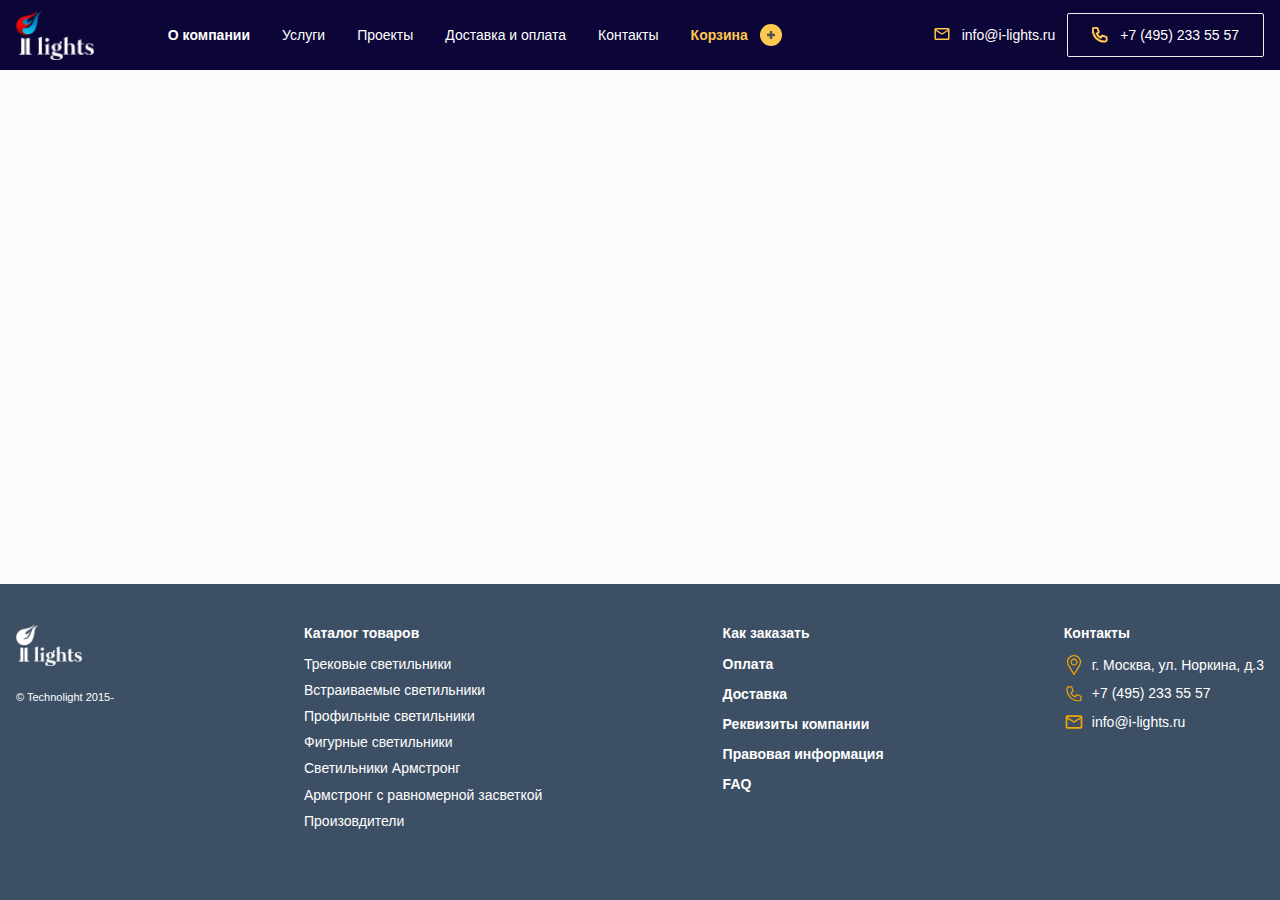
<file: about.html>
<!DOCTYPE html>
<html lang="ru">
<head>
  <meta charset="UTF-8">
  <meta http-equiv="X-UA-Compatible" content="IE=edge">
  <meta name="viewport" content="width=device-width, initial-scale=1.0">
  <title>I-LIGHTS</title>
  <link rel="stylesheet" href="css/style.css">
</head>
<body>
  <div class="wrapper">
    <header class="navbar">
      <div class="container">
        <div class="navbar__body">
          <a href="index.html" class="navbar-logo">
            <img src="img/logo.png" alt="logo"> 
          </a>
          <nav class="menu">
            <ul class="menu__list">
              <li class="menu-item"><a href="/about.html" class="menu-item-link _page">О компании</a></li>
              <li class="menu-item"><a href="#" class="menu-item-link">Услуги</a></li>
              <li class="menu-item"><a href="#" class="menu-item-link">Проекты</a></li>
              <li class="menu-item"><a href="#" class="menu-item-link">Доставка и оплата</a></li>
              <li class="menu-item"><a href="#" class="menu-item-link">Контакты</a></li>
              <li class="menu-item menu-item-compil">
                <a href="#" class="menu-item-compil-link">
                  <span class="menu-item-compil-text">Корзина</span>
                  <span class="menu-item-compil-icon"><img src="img/plus.svg" alt="plus"></span>
                </a>
              </li>
            </ul>
            <div class="navbar__contacts">
              <div class="navbar__email">
                <span class="navbar__email-icon"><img src="img/email.svg" alt="email"></span>
                <a href="mailto:info@i-lights.ru" class="navbar__email-text">info@i-lights.ru</a>
              </div>
              <a href="tel:+74952335557" class="navbar-phone">
                <div class="navbar-phone__body">
                  <span class="navbar-phone-icon"><img src="img/phone.svg" alt="phone"></span>
                  <span class="navbar-phone-text">+7 (495) 233 55 57</span>
                </div>
              </a>
            </div>
            <a href="javascript:void(0)" class="menu-close"></a>
          </nav>
          <a href="javascript:void(0)" class="navbar-burger"><span></span></a>
        </div>
      </div>
    </header>
    
    <footer class="footer">
      <div class="container">
        <div class="footer__body">
          <div class="footer__brand">
            <div class="footer-logo"><img src="img/logo.png" alt=""></div>
            <div class="footer-copyright">© Technolight 2015-<span></span></div>
          </div>
          <div class="footer__links">
            <div class="footer__catalog">
              <h3 class="footer-title">Каталог товаров</h3>
              <ul class="footer__catalog__list">
                <li class="footer__catalog-item"><a href="#" class="footer__catalog-link">Трековые светильники</a></li>
                <li class="footer__catalog-item"><a href="#" class="footer__catalog-link">Встраиваемые светильники</a></li>
                <li class="footer__catalog-item"><a href="#" class="footer__catalog-link">Профильные светильники</a></li>
                <li class="footer__catalog-item"><a href="#" class="footer__catalog-link">Фигурные светильники</a></li>
                <li class="footer__catalog-item"><a href="#" class="footer__catalog-link">Светильники Армстронг</a></li>
                <li class="footer__catalog-item"><a href="#" class="footer__catalog-link">Армстронг с равномерной засветкой</a></li>
                <li class="footer__catalog-item"><a href="#" class="footer__catalog-link">Произовдители</a></li>
  
              </ul>
            </div>
            <ul class="footer__more">
              <li class="footer__more-item"><a href="#">Как заказать</a></li>
              <li class="footer__more-item"><a href="#">Оплата</a></li>
              <li class="footer__more-item"><a href="#">Доставка</a></li>
              <li class="footer__more-item"><a href="#">Реквизиты компании</a></li>
              <li class="footer__more-item"><a href="#">Правовая информация</a></li>
              <li class="footer__more-item"><a href="#">FAQ</a></li>
            </ul>
            <div class="footer__contact">
              <h3 class="footer__contact-title">Контакты</h3>
              <ul class="footer__contact__list">
                <li class="footer__contact-item">
                  <div class="footer__contact-icon">
                    <img src="img/footer/footer_address.svg" alt="">
                  </div>
                  <span class="footer__contact-text">г. Москва, ул. Норкина, д.3</span>
                </li>
                <li class="footer__contact-item">
                  <div class="footer__contact-icon">
                    <img src="img/footer/footer_phone.svg" alt="">
                  </div>
                  <a href="tel:+7 (495) 233 55 57" class="footer__contact-text">+7 (495) 233 55 57</a>
                </li>
                <li class="footer__contact-item">
                  <div class="footer__contact-icon">
                    <img src="img/footer/footer_email.svg" alt="">
                  </div>
                  <a href="mailto:info@i-lights.ru" class="footer__contact-text">info@i-lights.ru</a>
                </li>
              </ul>
            </div>
          </div>
        </div>
      </div>
    </footer>
    <button class="arrow-up">
      <img src="img/Arrow.svg" alt="">
    </button>
  </div>
  <script src="js/main.js"></script>
</body>
</html>
</file>
<file: css/style.css>
@charset "UTF-8";
* {
  --maincolor: #535353;
  --secondarycolor: #8C8C8C;
  --accentcolor: #FFC94F;
  --outlinecolor: #EFEFEF;
  --menucolor: #0C0537;
  --light: #fff;
  --dark: #3D4F64;
  --background: #FCFCFC;
}

/*Обнуление*/
* {
  margin: 0;
  padding: 0;
  border: 0;
  font-family: "Montserrat", sans-serif;
  line-height: 130%;
}

*, *:before, *:after {
  -webkit-box-sizing: border-box;
  box-sizing: border-box;
}

:focus, :active {
  outline: none;
}

a:focus, a:active {
  outline: none;
}

nav, footer, header, aside {
  display: block;
}

html, body {
  height: 100%;
  width: 100%;
  font-size: 100%;
  line-height: 1;
  font-size: 14px;
  -ms-text-size-adjust: 100%;
  -moz-text-size-adjust: 100%;
  -webkit-text-size-adjust: 100%;
  -webkit-tap-highlight-color: rgba(0, 0, 0, 0);
}

input, button, textarea {
  font-family: inherit;
}

input::-ms-clear {
  display: none;
}

button {
  cursor: pointer;
}

button::-moz-focus-inner {
  padding: 0;
  border: 0;
}

a, a:visited {
  text-decoration: none;
}

a:hover {
  text-decoration: none;
}

ul li {
  list-style: none;
  list-style-position: inside;
}

ol li {
  list-style-position: inside;
}

img {
  vertical-align: top;
}

h1, h2, h3, h4, h5, h6 {
  font-size: inherit;
  font-weight: inherit;
}

p, a, span, li {
  line-height: 1.3;
}

html {
  scroll-behavior: smooth;
}

body {
  color: var(--maincolor);
  font-size: 14px;
  font-weight: 500;
  background: var(--background);
}

body._lock {
  overflow: hidden;
}

.wrapper {
  width: 100%;
  min-height: 100%;
  overflow: hidden;
  display: -webkit-box;
  display: -webkit-flex;
  display: -ms-flexbox;
  display: flex;
  -webkit-box-orient: vertical;
  -webkit-box-direction: normal;
  -webkit-flex-direction: column;
      -ms-flex-direction: column;
          flex-direction: column;
  position: relative;
}

.container {
  max-width: 1280px;
  margin: 0 auto;
  padding: 0 16px;
}

h2 {
  font-size: 30px;
  font-weight: 900;
  line-height: 1.4;
  margin: 0 0 50px 0;
  padding: 0 0 0 16px;
  position: relative;
}

h2::before {
  content: '';
  position: absolute;
  top: 50%;
  left: 0;
  width: 5px;
  height: 25px;
  -webkit-transform: translate(0, -50%);
      -ms-transform: translate(0, -50%);
          transform: translate(0, -50%);
  background: var(--accentcolor);
}

h4 {
  font-weight: 600;
}

p {
  font-weight: 400;
  line-height: 1.5;
}

section {
  padding: 55px 0;
}

img {
  width: 100%;
  height: 100%;
}

.btn-accent {
  display: inline-block;
  color: var(--dark);
  font-weight: 600;
  padding: 12px 55px;
  background: var(--accentcolor);
  -webkit-border-radius: 2px;
          border-radius: 2px;
  text-align: center;
}

@media screen and (min-width: 768px) {
  .btn-accent {
    -webkit-transition: .4s;
    -o-transition: .4s;
    transition: .4s;
  }
  .btn-accent:hover {
    background: #ffb91c;
  }
}

.btn-dark {
  display: inline-block;
  color: var(--light);
  font-weight: 600;
  padding: 12px 55px;
  background: var(--dark);
  -webkit-border-radius: 2px;
          border-radius: 2px;
  text-align: center;
}

@media screen and (min-width: 768px) {
  .btn-dark {
    -webkit-transition: .4s;
    -o-transition: .4s;
    transition: .4s;
  }
  .btn-dark:hover {
    background: #506884;
  }
}

.arrow-up {
  position: fixed;
  bottom: 24px;
  right: 24px;
  display: -webkit-box;
  display: -webkit-flex;
  display: -ms-flexbox;
  display: flex;
  -webkit-box-pack: center;
  -webkit-justify-content: center;
      -ms-flex-pack: center;
          justify-content: center;
  -webkit-box-align: center;
  -webkit-align-items: center;
      -ms-flex-align: center;
          align-items: center;
  padding: 12px;
  background: rgba(0, 0, 0, 0.3);
  -webkit-border-radius: 4px;
          border-radius: 4px;
  -webkit-transform: rotate(90deg);
      -ms-transform: rotate(90deg);
          transform: rotate(90deg);
  cursor: pointer;
  visibility: hidden;
  opacity: 0;
  -webkit-transition: .4s;
  -o-transition: .4s;
  transition: .4s;
}

.arrow-up img {
  width: 12px;
  height: 12px;
}

.arrow-up._show {
  visibility: visible;
  opacity: 1;
}

.navbar {
  background: var(--menucolor);
}

.navbar__body {
  width: 100%;
  height: 70px;
  display: -webkit-box;
  display: -webkit-flex;
  display: -ms-flexbox;
  display: flex;
  -webkit-box-align: center;
  -webkit-align-items: center;
      -ms-flex-align: center;
          align-items: center;
}

.navbar-logo {
  width: 100px;
  height: 50px;
}

.navbar-logo img {
  width: 100%;
  height: 100%;
  -o-object-fit: contain;
     object-fit: contain;
  -o-object-position: left;
     object-position: left;
}

.menu {
  display: -webkit-box;
  display: -webkit-flex;
  display: -ms-flexbox;
  display: flex;
  -webkit-box-align: center;
  -webkit-align-items: center;
      -ms-flex-align: center;
          align-items: center;
  width: 100%;
  margin: 0 auto 0 64px;
}

@media screen and (max-width: 1224px) {
  .menu {
    position: fixed;
    top: 0;
    left: 0;
    height: 100%;
    -webkit-box-orient: vertical;
    -webkit-box-direction: normal;
    -webkit-flex-direction: column;
        -ms-flex-direction: column;
            flex-direction: column;
    margin: 0;
    background: var(--menucolor);
    padding: 64px 12px;
    overflow-y: auto;
    visibility: hidden;
    opacity: 0;
    -webkit-transform: translate(0, -100%);
        -ms-transform: translate(0, -100%);
            transform: translate(0, -100%);
    -webkit-transition: .5s ease-in-out;
    -o-transition: .5s ease-in-out;
    transition: .5s ease-in-out;
    z-index: 10;
  }
  .menu._show {
    visibility: visible;
    opacity: 1;
    -webkit-transform: translate(0, 0);
        -ms-transform: translate(0, 0);
            transform: translate(0, 0);
  }
}

.menu-close {
  display: none;
}

@media screen and (max-width: 1224px) {
  .menu-close {
    display: block;
    position: absolute;
    top: 24px;
    right: 16px;
    width: 24px;
    height: 24px;
    -webkit-transform: rotate(45deg);
        -ms-transform: rotate(45deg);
            transform: rotate(45deg);
  }
  .menu-close::before {
    content: '';
    position: absolute;
    top: 50%;
    left: 50%;
    -webkit-transform: translate(-50%, -50%);
        -ms-transform: translate(-50%, -50%);
            transform: translate(-50%, -50%);
    width: 100%;
    height: 2px;
    background: var(--light);
  }
  .menu-close::after {
    content: '';
    position: absolute;
    top: 50%;
    left: 50%;
    -webkit-transform: translate(-50%, -50%);
        -ms-transform: translate(-50%, -50%);
            transform: translate(-50%, -50%);
    width: 2px;
    height: 100%;
    background: var(--light);
  }
}

.menu__list {
  display: -webkit-box;
  display: -webkit-flex;
  display: -ms-flexbox;
  display: flex;
  -webkit-box-align: center;
  -webkit-align-items: center;
      -ms-flex-align: center;
          align-items: center;
}

@media screen and (max-width: 1224px) {
  .menu__list {
    width: 100%;
    -webkit-box-orient: vertical;
    -webkit-box-direction: normal;
    -webkit-flex-direction: column;
        -ms-flex-direction: column;
            flex-direction: column;
  }
}

.menu-item:not(:last-child) {
  margin: 0 32px 0 0;
}

@media screen and (max-width: 1224px) {
  .menu-item:not(:last-child) {
    margin: 0;
  }
}

@media screen and (max-width: 1224px) {
  .menu-item {
    width: 100%;
    margin: 0;
    text-align: center;
  }
}

.menu-item-link {
  color: var(--light);
}

.menu-item-link._page {
  font-weight: 600;
}

@media screen and (max-width: 1224px) {
  .menu-item-link {
    display: block;
    width: 100%;
    padding: 12px 0;
  }
}

.menu-item-compil-link {
  display: -webkit-box;
  display: -webkit-flex;
  display: -ms-flexbox;
  display: flex;
  -webkit-box-align: center;
  -webkit-align-items: center;
      -ms-flex-align: center;
          align-items: center;
}

@media screen and (max-width: 1224px) {
  .menu-item-compil-link {
    -webkit-box-pack: center;
    -webkit-justify-content: center;
        -ms-flex-pack: center;
            justify-content: center;
    width: 100%;
    padding: 12px 0;
  }
}

.menu-item-compil-text {
  font-weight: 600;
  color: var(--accentcolor);
}

.menu-item-compil-icon {
  width: 22px;
  height: 22px;
  display: -webkit-box;
  display: -webkit-flex;
  display: -ms-flexbox;
  display: flex;
  -webkit-box-pack: center;
  -webkit-justify-content: center;
      -ms-flex-pack: center;
          justify-content: center;
  -webkit-box-align: center;
  -webkit-align-items: center;
      -ms-flex-align: center;
          align-items: center;
  background: var(--accentcolor);
  -webkit-border-radius: 20px;
          border-radius: 20px;
  margin: 0 0 0 12px;
}

.menu-item-compil-icon img {
  width: auto;
  height: auto;
}

.navbar__contacts {
  display: -webkit-box;
  display: -webkit-flex;
  display: -ms-flexbox;
  display: flex;
  -webkit-box-pack: end;
  -webkit-justify-content: flex-end;
      -ms-flex-pack: end;
          justify-content: flex-end;
  -webkit-box-align: center;
  -webkit-align-items: center;
      -ms-flex-align: center;
          align-items: center;
  margin: 0 0 0 auto;
}

@media screen and (max-width: 1224px) {
  .navbar__contacts {
    margin: 48px 0 0 0;
  }
}

@media screen and (max-width: 380px) {
  .navbar__contacts {
    -webkit-box-orient: vertical;
    -webkit-box-direction: normal;
    -webkit-flex-direction: column;
        -ms-flex-direction: column;
            flex-direction: column;
    position: relative;
    margin: 24px 0 0 0;
    padding: 24px 0 0 0;
  }
  .navbar__contacts::before {
    content: '';
    position: absolute;
    top: 0;
    left: 50%;
    -webkit-transform: translate(-50%, 0);
        -ms-transform: translate(-50%, 0);
            transform: translate(-50%, 0);
    width: 100%;
    height: 1px;
    background: var(--light);
    opacity: .3;
  }
}

.navbar__email-icon {
  display: inline-block;
  width: 16px;
  height: 16px;
}

.navbar__email-text {
  color: var(--light);
  margin: 0 0 0 8px;
}

.navbar-phone {
  margin: 0 0 0 12px;
  border: 1px solid var(--outlinecolor);
  -webkit-border-radius: 2px;
          border-radius: 2px;
}

@media screen and (max-width: 380px) {
  .navbar-phone {
    margin: 16px 0 0 0;
  }
}

.navbar-phone__body {
  display: -webkit-box;
  display: -webkit-flex;
  display: -ms-flexbox;
  display: flex;
  -webkit-box-align: center;
  -webkit-align-items: center;
      -ms-flex-align: center;
          align-items: center;
  padding: 12px 24px;
}

.navbar-phone-icon {
  width: 16px;
  height: 16px;
}

.navbar-phone-text {
  color: var(--light);
  margin: 0 0 0 12px;
}

.navbar-burger {
  display: none;
}

@media screen and (max-width: 1224px) {
  .navbar-burger {
    width: 24px;
    height: 24px;
    display: -webkit-box;
    display: -webkit-flex;
    display: -ms-flexbox;
    display: flex;
    -webkit-box-pack: center;
    -webkit-justify-content: center;
        -ms-flex-pack: center;
            justify-content: center;
    -webkit-box-align: center;
    -webkit-align-items: center;
        -ms-flex-align: center;
            align-items: center;
    margin: 0 0 0 auto;
  }
  .navbar-burger span {
    width: 80%;
    height: 2px;
    background: var(--light);
    position: relative;
  }
  .navbar-burger span::before {
    content: '';
    position: absolute;
    top: 6px;
    left: 0;
    width: 100%;
    height: 2px;
    background: var(--light);
  }
  .navbar-burger span::after {
    content: '';
    position: absolute;
    top: -6px;
    left: 0;
    width: 100%;
    height: 2px;
    background: var(--light);
  }
}

.header {
  position: relative;
  padding: 0 0 55px 0;
}

.header__body {
  display: -webkit-box;
  display: -webkit-flex;
  display: -ms-flexbox;
  display: flex;
  -webkit-box-align: center;
  -webkit-align-items: center;
      -ms-flex-align: center;
          align-items: center;
}

@media screen and (max-width: 830px) {
  .header__body {
    -webkit-box-orient: vertical;
    -webkit-box-direction: normal;
    -webkit-flex-direction: column;
        -ms-flex-direction: column;
            flex-direction: column;
    padding: 55px 0 0 0;
  }
}

.header-content {
  width: 50%;
}

@media screen and (max-width: 830px) {
  .header-content {
    width: 100%;
  }
}

.header-content__body {
  max-width: 624px;
  width: 100%;
  display: -webkit-box;
  display: -webkit-flex;
  display: -ms-flexbox;
  display: flex;
  -webkit-box-orient: vertical;
  -webkit-box-direction: normal;
  -webkit-flex-direction: column;
      -ms-flex-direction: column;
          flex-direction: column;
  -webkit-box-align: start;
  -webkit-align-items: flex-start;
      -ms-flex-align: start;
          align-items: flex-start;
  margin: 0 0 0 auto;
  padding: 0 16px;
}

@media screen and (max-width: 830px) {
  .header-content__body {
    margin: 0;
  }
}

.header-title {
  font-size: 36px;
  font-weight: 900;
}

.header-title span {
  color: var(--accentcolor);
}

.header-text {
  font-weight: 400;
  line-height: 1.5;
  margin: 8px 0 0 0;
}

.header-btn {
  margin: 48px 0 0 0;
}

.header__slider {
  width: 50%;
  height: 460px;
}

@media screen and (max-width: 830px) {
  .header__slider {
    width: 100%;
    height: 300px;
    margin: 32px 0 0 0;
  }
}

.header__slider-content {
  overflow: hidden;
  height: 460px;
}

@media screen and (max-width: 830px) {
  .header__slider-content {
    height: 300px;
  }
}

.header-slide img {
  -o-object-fit: cover;
     object-fit: cover;
  -o-object-position: center;
     object-position: center;
  -webkit-user-select: none;
     -moz-user-select: none;
      -ms-user-select: none;
          user-select: none;
}

.header__slider__arrows {
  display: -webkit-box;
  display: -webkit-flex;
  display: -ms-flexbox;
  display: flex;
  -webkit-box-orient: vertical;
  -webkit-box-direction: normal;
  -webkit-flex-direction: column;
      -ms-flex-direction: column;
          flex-direction: column;
  width: 32px;
  position: relative;
  bottom: -24px;
  left: -20px;
  -webkit-transform: translate(-100%, -100%);
      -ms-transform: translate(-100%, -100%);
          transform: translate(-100%, -100%);
  z-index: 1;
}

.header__slider-arrow {
  display: inline-block;
  max-width: 32px;
  padding: 8px 12px;
  border: 1px solid var(--outlinecolor);
  -webkit-border-radius: 3px;
          border-radius: 3px;
  -webkit-transition: .3s;
  -o-transition: .3s;
  transition: .3s;
}

.header__slider-arrow svg path {
  -webkit-transition: .3s;
  -o-transition: .3s;
  transition: .3s;
}

.header__slider-arrow.swiper-button-disabled {
  opacity: .5;
  pointer-events: none;
}

.header__slider-arrow:hover {
  background: var(--dark);
}

.header__slider-arrow:hover svg path {
  fill: #fff;
}

.header__slider-arrow-next {
  -webkit-transform: rotate(180deg);
      -ms-transform: rotate(180deg);
          transform: rotate(180deg);
  margin: 10px 0 0 0;
}

.header__slider-scrollbar {
  height: 1px;
  background: var(--outlinecolor);
  -webkit-transform: translate(0, -58px);
      -ms-transform: translate(0, -58px);
          transform: translate(0, -58px);
}

.header__slider-scrollbar .swiper-scrollbar-drag {
  height: 4px;
  background: var(--accentcolor);
  -webkit-border-radius: 3px;
          border-radius: 3px;
}

.catalog__body {
  display: -webkit-box;
  display: -webkit-flex;
  display: -ms-flexbox;
  display: flex;
  -webkit-box-align: start;
  -webkit-align-items: flex-start;
      -ms-flex-align: start;
          align-items: flex-start;
}

@media screen and (max-width: 1280px) {
  .catalog__body {
    -webkit-box-pack: center;
    -webkit-justify-content: center;
        -ms-flex-pack: center;
            justify-content: center;
  }
}

@media screen and (max-width: 860px) {
  .catalog__body {
    -webkit-box-orient: vertical;
    -webkit-box-direction: normal;
    -webkit-flex-direction: column;
        -ms-flex-direction: column;
            flex-direction: column;
    -webkit-box-align: center;
    -webkit-align-items: center;
        -ms-flex-align: center;
            align-items: center;
  }
}

.catalog-sidebar {
  max-width: 290px;
}

@media screen and (max-width: 1280px) {
  .catalog-sidebar {
    max-width: 250px;
  }
}

@media screen and (max-width: 860px) {
  .catalog-sidebar {
    max-width: none;
    margin: 0 0 48px 0;
  }
}

.catalog-sidebar__acc {
  width: 100%;
  position: relative;
}

.catalog-sidebar__acc:not(:last-child):after {
  content: '';
  position: absolute;
  bottom: 0;
  left: 0;
  width: 100%;
  height: 1px;
  background: var(--outlinecolor);
}

.catalog-sidebar__acc-header {
  padding: 16px 0;
  cursor: pointer;
}

.catalog-sidebar__acc-header._open .catalog-sidebar__acc-title {
  font-size: 16px;
  color: var(--accentcolor);
  -webkit-transition: .4s;
  -o-transition: .4s;
  transition: .4s;
}

@media screen and (max-width: 860px) {
  .catalog-sidebar__acc-header {
    padding: 12px 0;
  }
}

.catalog-sidebar__acc-body {
  overflow: hidden;
  -webkit-transition: .4s;
  -o-transition: .4s;
  transition: .4s;
}

.catalog-sidebar__acc-body__padding {
  padding: 0 0 46px 0;
}

@media screen and (max-width: 860px) {
  .catalog-sidebar__acc-body__padding {
    padding: 0 0 32px 0;
  }
}

.catalog-sidebar__acc-btn {
  width: 100%;
  margin: 24px 0 0 0;
}

@media screen and (max-width: 860px) {
  .catalog-sidebar__acc-btn {
    margin: 16px 0 0 0;
  }
}

.catalog-cards {
  width: 100%;
  margin: 0 0 0 16px;
}

@media screen and (max-width: 1280px) {
  .catalog-cards {
    width: 640px;
  }
}

@media screen and (max-width: 940px) {
  .catalog-cards {
    width: 560px;
  }
}

@media screen and (max-width: 860px) {
  .catalog-cards {
    width: 640px;
  }
}

@media screen and (max-width: 650px) {
  .catalog-cards {
    width: 100%;
    margin: 0;
  }
}

.catalog-cards__body {
  display: none;
}

.catalog-cards__body._show {
  display: -webkit-box;
  display: -webkit-flex;
  display: -ms-flexbox;
  display: flex;
  -webkit-box-align: start;
  -webkit-align-items: flex-start;
      -ms-flex-align: start;
          align-items: flex-start;
}

@media screen and (max-width: 1280px) {
  .catalog-cards__body._show {
    display: block;
  }
}

@media screen and (max-width: 650px) {
  .catalog-cards__body {
    -webkit-box-orient: vertical;
    -webkit-box-direction: normal;
    -webkit-flex-direction: column;
        -ms-flex-direction: column;
            flex-direction: column;
  }
}

.catalog-card {
  width: 33.333%;
  max-height: 460px;
  height: 100%;
  margin: 0 20px 0 0;
}

.catalog-card:last-child {
  margin: 0;
}

@media screen and (max-width: 1280px) {
  .catalog-card {
    max-width: 300px;
    width: 100%;
  }
  .catalog-card:nth-child(1) {
    float: left;
    margin: 0 20px 15px 0;
  }
  .catalog-card:nth-child(2) {
    float: right;
  }
  .catalog-card:nth-child(2) {
    margin: 0 20px 0 0;
  }
}

@media screen and (max-width: 940px) {
  .catalog-card {
    max-width: 260px;
  }
}

@media screen and (max-width: 860px) {
  .catalog-card {
    max-height: none;
    max-width: 300px;
  }
}

@media screen and (max-width: 650px) {
  .catalog-card {
    max-width: none;
  }
  .catalog-card:nth-child(1) {
    float: none;
    margin: 0 20px 15px 0;
  }
  .catalog-card:nth-child(2) {
    float: none;
  }
  .catalog-card:nth-child(2) {
    margin: 0 20px 15px 0;
  }
}

.catalog-card-double .catalog-card__body {
  height: 220px;
}

@media screen and (max-width: 860px) {
  .catalog-card-double .catalog-card__body {
    height: 400px;
  }
}

.catalog-card-double .catalog-card__body:last-child {
  margin: 15px 0 0 0;
}

.catalog-card-img {
  width: 100%;
  height: 100%;
}

.catalog-card-img img {
  -o-object-fit: cover;
     object-fit: cover;
  -o-object-position: center;
     object-position: center;
}

@media screen and (max-width: 860px) {
  .catalog-card-img {
    height: 50%;
  }
}

@media screen and (max-width: 650px) {
  .catalog-card-img {
    height: 60%;
  }
}

.catalog-card__body {
  border: 1px solid var(--outlinecolor);
  position: relative;
  overflow: hidden;
  -webkit-transition: .4s;
  -o-transition: .4s;
  transition: .4s;
  -webkit-transform: scale(0.5);
      -ms-transform: scale(0.5);
          transform: scale(0.5);
  opacity: 0;
}

@media screen and (max-width: 1280px) {
  .catalog-card__body {
    height: 220px;
  }
}

@media screen and (max-width: 860px) {
  .catalog-card__body {
    height: 400px;
  }
}

.catalog-card-info {
  position: absolute;
  bottom: 0;
  right: 0;
  width: 200px;
  height: 38px;
  padding: 8px 8px 8px 20px;
  background: #fff;
  -webkit-transition: .4s;
  -o-transition: .4s;
  transition: .4s;
}

.catalog-card-title {
  -webkit-transition: .4s;
  -o-transition: .4s;
  transition: .4s;
}

.catalog-card__tools {
  position: absolute;
  bottom: 11px;
  right: 0;
  -webkit-transition: .4s;
  -o-transition: .4s;
  transition: .4s;
}

.catalog-card-add {
  position: absolute;
  top: 50%;
  right: 0;
  -webkit-transform: translate(0px, -50%);
      -ms-transform: translate(0px, -50%);
          transform: translate(0px, -50%);
  display: -webkit-box;
  display: -webkit-flex;
  display: -ms-flexbox;
  display: flex;
  -webkit-box-pack: center;
  -webkit-justify-content: center;
      -ms-flex-pack: center;
          justify-content: center;
  -webkit-box-align: center;
  -webkit-align-items: center;
      -ms-flex-align: center;
          align-items: center;
  width: 24px;
  height: 24px;
  background: none;
  -webkit-transition: .4s;
  -o-transition: .4s;
  transition: .4s;
  margin: 0 0 0 auto;
}

.catalog-card-add svg,
.catalog-card-add svg path {
  -webkit-transition: .4s;
  -o-transition: .4s;
  transition: .4s;
}

.catalog-card-text {
  max-width: 260px;
  width: 100%;
  margin: 6px 0 0 0;
}

.catalog-card__more {
  display: -webkit-box;
  display: -webkit-flex;
  display: -ms-flexbox;
  display: flex;
  -webkit-box-align: center;
  -webkit-align-items: center;
      -ms-flex-align: center;
          align-items: center;
  width: 110px;
}

.catalog-card__more-text {
  font-weight: 600;
  color: var(--maincolor);
  -webkit-transition: .4s;
  -o-transition: .4s;
  transition: .4s;
}

.catalog-card__more-icon {
  display: inline-block;
  height: 16px;
  margin: 0 0 0 4px;
}

.catalog-card__more-icon img {
  -webkit-transition: .4s;
  -o-transition: .4s;
  transition: .4s;
}

.catalog-card-text,
.catalog-card__more {
  visibility: hidden;
  opacity: 0;
}

@media screen and (min-width: 860px) {
  .catalog-card__body:hover .catalog-card-info {
    width: 100%;
    height: 100%;
  }
  .catalog-card__body:hover .catalog-card__tools {
    width: 100%;
    bottom: 20px;
    right: -20px;
  }
  .catalog-card__body:hover .catalog-card-add {
    width: 80px;
    height: 80px;
    background: var(--accentcolor);
    -webkit-border-radius: 50px;
            border-radius: 50px;
    margin: 0 0 0 auto;
  }
  .catalog-card__body:hover .catalog-card-add svg {
    -webkit-transform: scale(1.5) rotate(180deg);
        -ms-transform: scale(1.5) rotate(180deg);
            transform: scale(1.5) rotate(180deg);
  }
  .catalog-card__body:hover .catalog-card-add svg path {
    fill: var(--light);
  }
  .catalog-card__body:hover .catalog-card-title {
    margin: 6px 0 0 0;
  }
  .catalog-card__body:hover .catalog-card-text {
    visibility: visible;
    opacity: 1;
    -webkit-transition-delay: .1s;
         -o-transition-delay: .1s;
            transition-delay: .1s;
  }
  .catalog-card__body:hover .catalog-card__more {
    -webkit-animation: catalogMore .4s forwards;
            animation: catalogMore .4s forwards;
  }
  @-webkit-keyframes catalogMore {
    from {
      visibility: hidden;
      opacity: 0;
    }
    to {
      visibility: visible;
      opacity: 1;
    }
  }
  @keyframes catalogMore {
    from {
      visibility: hidden;
      opacity: 0;
    }
    to {
      visibility: visible;
      opacity: 1;
    }
  }
  .catalog-card__body:hover .catalog-card__more:hover .catalog-card__more-text {
    -webkit-transform: translate(2px, 0);
        -ms-transform: translate(2px, 0);
            transform: translate(2px, 0);
  }
  .catalog-card__body:hover .catalog-card__more:hover span img {
    -webkit-transform: translate(6px, 0);
        -ms-transform: translate(6px, 0);
            transform: translate(6px, 0);
  }
}

@media screen and (max-width: 860px) {
  .catalog-card__body .catalog-card-info {
    width: 100%;
    height: 50%;
  }
  .catalog-card__body .catalog-card__tools {
    width: 100%;
    bottom: 20px;
    right: -20px;
  }
  .catalog-card__body .catalog-card-add {
    width: 80px;
    height: 80px;
    background: var(--accentcolor);
    -webkit-border-radius: 50px;
            border-radius: 50px;
    margin: 0 0 0 auto;
  }
  .catalog-card__body .catalog-card-add svg {
    -webkit-transform: scale(1.5) rotate(180deg);
        -ms-transform: scale(1.5) rotate(180deg);
            transform: scale(1.5) rotate(180deg);
  }
  .catalog-card__body .catalog-card-add svg path {
    fill: var(--light);
  }
  .catalog-card__body .catalog-card-title {
    margin: 6px 0 0 0;
  }
  .catalog-card__body .catalog-card-text {
    visibility: visible;
    opacity: 1;
    -webkit-transition-delay: .1s;
         -o-transition-delay: .1s;
            transition-delay: .1s;
  }
  .catalog-card__body .catalog-card__more {
    -webkit-animation: catalogMore .4s forwards;
            animation: catalogMore .4s forwards;
  }
  @-webkit-keyframes catalogMore {
    from {
      visibility: hidden;
      opacity: 0;
    }
    to {
      visibility: visible;
      opacity: 1;
    }
  }
  @keyframes catalogMore {
    from {
      visibility: hidden;
      opacity: 0;
    }
    to {
      visibility: visible;
      opacity: 1;
    }
  }
  .catalog-card__body .catalog-card__more:hover .catalog-card__more-text {
    -webkit-transform: translate(2px, 0);
        -ms-transform: translate(2px, 0);
            transform: translate(2px, 0);
  }
  .catalog-card__body .catalog-card__more:hover span img {
    -webkit-transform: translate(6px, 0);
        -ms-transform: translate(6px, 0);
            transform: translate(6px, 0);
  }
}

@media screen and (max-width: 650px) {
  .catalog-card__body .catalog-card-info {
    height: 40%;
  }
}

.catalog-cards__body._show .catalog-card:nth-child(1) .catalog-card__body {
  -webkit-animation: catalogShow .4s .1s forwards;
          animation: catalogShow .4s .1s forwards;
}

.catalog-cards__body._show .catalog-card:nth-child(2) .catalog-card__body:nth-child(1) {
  -webkit-animation: catalogShow .4s .2s forwards;
          animation: catalogShow .4s .2s forwards;
}

.catalog-cards__body._show .catalog-card:nth-child(2) .catalog-card__body:nth-child(2) {
  -webkit-animation: catalogShow .4s .3s forwards;
          animation: catalogShow .4s .3s forwards;
}

.catalog-cards__body._show .catalog-card:nth-child(3) .catalog-card__body {
  -webkit-animation: catalogShow .4s .4s forwards;
          animation: catalogShow .4s .4s forwards;
}

@-webkit-keyframes catalogShow {
  from {
    -webkit-transform: scale(0.5);
            transform: scale(0.5);
    opacity: 0;
  }
  to {
    -webkit-transform: scale(1);
            transform: scale(1);
    opacity: 1;
  }
}

@keyframes catalogShow {
  from {
    -webkit-transform: scale(0.5);
            transform: scale(0.5);
    opacity: 0;
  }
  to {
    -webkit-transform: scale(1);
            transform: scale(1);
    opacity: 1;
  }
}

.services__acc {
  display: -webkit-box;
  display: -webkit-flex;
  display: -ms-flexbox;
  display: flex;
  -webkit-box-align: start;
  -webkit-align-items: flex-start;
      -ms-flex-align: start;
          align-items: flex-start;
}

.services-icon {
  width: 42px;
  height: 42px;
}

.services__acc__body {
  width: 100%;
  position: relative;
  margin: 0 0 0 50px;
}

.services__acc__body::before {
  content: '';
  position: absolute;
  bottom: 0;
  left: 0;
  width: 100%;
  height: 1px;
  background: var(--outlinecolor);
}

@media screen and (max-width: 460px) {
  .services__acc__body {
    margin: 0 0 0 30px;
  }
}

@media screen and (max-width: 360px) {
  .services__acc__body {
    margin: 0 0 0 18px;
  }
}

.services__acc__header {
  display: -webkit-box;
  display: -webkit-flex;
  display: -ms-flexbox;
  display: flex;
  -webkit-box-pack: justify;
  -webkit-justify-content: space-between;
      -ms-flex-pack: justify;
          justify-content: space-between;
  -webkit-box-align: center;
  -webkit-align-items: center;
      -ms-flex-align: center;
          align-items: center;
  width: 100%;
  padding: 24px 0;
  cursor: pointer;
}

.services__acc__header._open .services__acc-icon {
  -webkit-transform: rotate(45deg);
      -ms-transform: rotate(45deg);
          transform: rotate(45deg);
}

.services__acc-title {
  font-size: 16px;
  font-weight: 600;
  padding: 0 12px 0 0;
}

@media screen and (max-width: 460px) {
  .services__acc-title {
    font-size: 15px;
  }
}

.services__acc-icon {
  min-width: 16px;
  width: 16px;
  height: 16px;
  position: relative;
  -webkit-transition: .4s;
  -o-transition: .4s;
  transition: .4s;
}

.services__acc-icon::before {
  content: '';
  position: absolute;
  top: 50%;
  left: 50%;
  -webkit-transform: translate(-50%, -50%);
      -ms-transform: translate(-50%, -50%);
          transform: translate(-50%, -50%);
  width: 90%;
  height: 4px;
  background: var(--accentcolor);
}

.services__acc-icon::after {
  content: '';
  position: absolute;
  top: 50%;
  left: 50%;
  -webkit-transform: translate(-50%, -50%);
      -ms-transform: translate(-50%, -50%);
          transform: translate(-50%, -50%);
  width: 4px;
  height: 90%;
  background: var(--accentcolor);
}

.services__acc-contant {
  -webkit-transition: .4s;
  -o-transition: .4s;
  transition: .4s;
  overflow: hidden;
}

.services__acc-contant__padding {
  padding: 0 0 24px 0;
}

.novelty__cards {
  display: -ms-grid;
  display: grid;
  -ms-grid-columns: 1fr 1fr 1fr 1fr;
      grid-template-columns: 1fr 1fr 1fr 1fr;
  -ms-grid-rows: 1fr;
      grid-template-rows: 1fr;
  -webkit-column-gap: 12px;
     -moz-column-gap: 12px;
          column-gap: 12px;
}

@media screen and (max-width: 1024px) {
  .novelty__cards {
    -ms-grid-columns: 1fr 1fr 1fr;
        grid-template-columns: 1fr 1fr 1fr;
    -ms-grid-rows: 1fr 1fr;
        grid-template-rows: 1fr 1fr;
  }
  .novelty__cards .novelty-card {
    margin: 0 0 24px 0;
  }
}

@media screen and (max-width: 800px) {
  .novelty__cards {
    -ms-grid-columns: 1fr 1fr;
        grid-template-columns: 1fr 1fr;
    -ms-grid-rows: 1fr 1fr;
        grid-template-rows: 1fr 1fr;
    justify-items: center;
  }
  .novelty__cards .novelty-card {
    margin: 0 0 24px 0;
  }
}

@media screen and (max-width: 460px) {
  .novelty__cards {
    -ms-grid-columns: 1fr;
        grid-template-columns: 1fr;
    -ms-grid-rows: 1fr 1fr 1fr 1fr;
        grid-template-rows: 1fr 1fr 1fr 1fr;
    justify-items: center;
  }
  .novelty__cards .novelty-card {
    max-width: none;
    width: 100%;
    margin: 0 0 24px 0;
  }
  .novelty__cards + .novelty-btn-catalog {
    margin: 40px 0 0 0;
  }
  .novelty__cards + .novelty-btn-catalog a {
    width: 100%;
  }
}

.novelty-card {
  max-width: 300px;
  width: 100%;
  border: 1px solid var(--outlinecolor);
  position: relative;
  -webkit-transition: .4s;
  -o-transition: .4s;
  transition: .4s;
}

@media screen and (min-width: 768px) {
  .novelty-card:hover {
    -webkit-transform: translate(0, -10px);
        -ms-transform: translate(0, -10px);
            transform: translate(0, -10px);
    -webkit-box-shadow: 0px 10px 30px rgba(42, 100, 65, 0.1);
            box-shadow: 0px 10px 30px rgba(42, 100, 65, 0.1);
  }
}

.novelty-card__body {
  padding: 0 20px;
}

.novelty-day {
  position: absolute;
  top: 0;
  left: 0;
  padding: 5px 14px;
  background: var(--accentcolor);
  font-size: 16px;
  font-weight: 600;
  color: var(--dark);
  margin: 0 auto auto 0;
}

.novelty-img {
  width: 100%;
  height: 160px;
  margin: 40px 0 0 0;
}

.novelty-img img {
  -o-object-fit: contain;
     object-fit: contain;
}

.novelty__card-title {
  margin: 24px 0 0 0;
}

.novelty__content {
  margin: 12px 0 0 0;
}

.novelty__content-item {
  margin: 0 0 6px 0;
  padding: 0 0 0 15px;
  position: relative;
}

.novelty__content-item::before {
  content: '';
  position: absolute;
  top: 5px;
  left: 0;
  width: 6px;
  height: 6px;
  background: var(--accentcolor);
  -webkit-border-radius: 5px;
          border-radius: 5px;
}

.novelty-price {
  display: inline-block;
  font-size: 20px;
  font-weight: 700;
  margin: 16px 0 0 0;
}

.novelty__buttons {
  width: 100%;
  height: 55px;
  display: -webkit-box;
  display: -webkit-flex;
  display: -ms-flexbox;
  display: flex;
  -webkit-box-align: center;
  -webkit-align-items: center;
      -ms-flex-align: center;
          align-items: center;
  margin: 60px 0 0 0;
}

.novelty-btn-more {
  width: 100%;
  height: 100%;
  display: -webkit-box;
  display: -webkit-flex;
  display: -ms-flexbox;
  display: flex;
  -webkit-box-pack: center;
  -webkit-justify-content: center;
      -ms-flex-pack: center;
          justify-content: center;
  -webkit-box-align: center;
  -webkit-align-items: center;
      -ms-flex-align: center;
          align-items: center;
}

.novelty-btn-add {
  min-width: 55px;
  width: 55px;
  height: 100%;
  display: -webkit-box;
  display: -webkit-flex;
  display: -ms-flexbox;
  display: flex;
  -webkit-box-pack: center;
  -webkit-justify-content: center;
      -ms-flex-pack: center;
          justify-content: center;
  -webkit-box-align: center;
  -webkit-align-items: center;
      -ms-flex-align: center;
          align-items: center;
  border: 1px solid var(--outlinecolor);
  -webkit-transition: .4s;
  -o-transition: .4s;
  transition: .4s;
}

.novelty-btn-add img {
  width: 16%;
  height: 16%;
}

.novelty-btn-add:hover {
  background: #e4e9ef;
  border: 1px solid #e4e9ef;
}

.novelty-btn-catalog {
  margin: 60px 0 0 0;
  text-align: center;
}

.dfiles__body {
  display: -webkit-box;
  display: -webkit-flex;
  display: -ms-flexbox;
  display: flex;
  -webkit-box-align: center;
  -webkit-align-items: center;
      -ms-flex-align: center;
          align-items: center;
  -webkit-box-pack: justify;
  -webkit-justify-content: space-between;
      -ms-flex-pack: justify;
          justify-content: space-between;
}

@media screen and (max-width: 760px) {
  .dfiles__body {
    -webkit-box-orient: vertical;
    -webkit-box-direction: normal;
    -webkit-flex-direction: column;
        -ms-flex-direction: column;
            flex-direction: column;
  }
}

.dfiles__title {
  width: 55%;
  display: -webkit-box;
  display: -webkit-flex;
  display: -ms-flexbox;
  display: flex;
  -webkit-box-align: center;
  -webkit-align-items: center;
      -ms-flex-align: center;
          align-items: center;
  padding: 0 44px 0 0;
}

@media screen and (max-width: 860px) {
  .dfiles__title {
    width: 30%;
  }
}

@media screen and (max-width: 760px) {
  .dfiles__title {
    width: auto;
    padding: 0 0 40px 0;
    text-align: center;
  }
}

.dfiles__title-icon {
  min-width: 130px;
  width: 130px;
  height: 130px;
}

.dfiles__title-text {
  font-size: 20px;
  font-weight: 800;
  -webkit-transform: translate(-66px, 0);
      -ms-transform: translate(-66px, 0);
          transform: translate(-66px, 0);
}

.dfiles-downloads {
  max-width: 900px;
  width: 100%;
  height: 170px;
  position: relative;
}

.dfiles-downloads::before {
  content: '';
  position: absolute;
  bottom: 0;
  left: 0;
  width: -webkit-calc(100% - 16px);
  width: calc(100% - 16px);
  height: 40px;
  background: -webkit-gradient(linear, left top, left bottom, from(rgba(252, 252, 252, 0)), to(#FCFCFC));
  background: -webkit-linear-gradient(top, rgba(252, 252, 252, 0) 0%, #FCFCFC 100%);
  background: -o-linear-gradient(top, rgba(252, 252, 252, 0) 0%, #FCFCFC 100%);
  background: linear-gradient(180deg, rgba(252, 252, 252, 0) 0%, #FCFCFC 100%);
  z-index: 1;
}

@media screen and (max-width: 760px) {
  .dfiles-downloads {
    height: auto;
  }
  .dfiles-downloads::before {
    display: none;
  }
}

.dfiles__list {
  height: 100%;
  overflow-y: auto;
  padding: 0 40px 0 0;
}

@media screen and (max-width: 760px) {
  .dfiles__list {
    padding: 0;
  }
}

.dfiles__list::-webkit-scrollbar {
  width: 3px;
  height: 100%;
  background-color: #E5E5E5;
  -webkit-border-radius: 10px;
          border-radius: 10px;
}

.dfiles__list::-webkit-scrollbar-thumb {
  background-color: var(--accentcolor);
  -webkit-border-radius: 10px;
          border-radius: 10px;
}

.dfiles-item {
  position: relative;
}

.dfiles-item:not(:last-child):before {
  content: '';
  position: absolute;
  bottom: 0;
  left: 0;
  width: 100%;
  height: 1px;
  background: var(--outlinecolor);
}

.dfiles-item:last-child {
  padding: 0 0 40px 0;
}

@media screen and (max-width: 760px) {
  .dfiles-item:last-child {
    padding: 0;
  }
}

.dfiles-item__body {
  display: -webkit-box;
  display: -webkit-flex;
  display: -ms-flexbox;
  display: flex;
  -webkit-box-align: center;
  -webkit-align-items: center;
      -ms-flex-align: center;
          align-items: center;
  -webkit-box-pack: justify;
  -webkit-justify-content: space-between;
      -ms-flex-pack: justify;
          justify-content: space-between;
  padding: 12px 0;
}

.dfiles-item-title {
  padding: 0 8px 0 0;
}

.dfiles-item__tools {
  display: -webkit-box;
  display: -webkit-flex;
  display: -ms-flexbox;
  display: flex;
  -webkit-box-align: center;
  -webkit-align-items: center;
      -ms-flex-align: center;
          align-items: center;
}

.dfiles-item-watch,
.dfiles-item__download-text {
  font-weight: 700;
  color: var(--maincolor);
  -webkit-transition: .4s;
  -o-transition: .4s;
  transition: .4s;
}

.dfiles-item-watch:hover {
  color: var(--accentcolor);
}

@media screen and (max-width: 550px) {
  .dfiles-item__download-text {
    display: none;
  }
}

.dfiles-item__download:hover .dfiles-item__download-icon svg path:last-child {
  -webkit-animation: dfilesIcon .4s forwards;
          animation: dfilesIcon .4s forwards;
}

@-webkit-keyframes dfilesIcon {
  from {
    -webkit-transform: translate(0, 0);
            transform: translate(0, 0);
  }
  50% {
    -webkit-transform: translate(0, 3px);
            transform: translate(0, 3px);
  }
  to {
    -webkit-transform: translate(0, 0);
            transform: translate(0, 0);
  }
}

@keyframes dfilesIcon {
  from {
    -webkit-transform: translate(0, 0);
            transform: translate(0, 0);
  }
  50% {
    -webkit-transform: translate(0, 3px);
            transform: translate(0, 3px);
  }
  to {
    -webkit-transform: translate(0, 0);
            transform: translate(0, 0);
  }
}

.dfiles-item__download {
  display: -webkit-box;
  display: -webkit-flex;
  display: -ms-flexbox;
  display: flex;
  -webkit-box-align: end;
  -webkit-align-items: flex-end;
      -ms-flex-align: end;
          align-items: flex-end;
  margin: 0 0 0 20px;
}

.dfiles-item__download:hover .dfiles-item__download-text {
  color: var(--accentcolor);
}

.dfiles-item__download-text {
  margin: 0 12px 0 0;
}

.dfiles-item__download-icon {
  width: 21px;
  height: 21px;
}

.dfiles-item__download-icon svg {
  margin: -3px 0 0 0;
}

.dfiles-item__download-icon svg path {
  -webkit-transition: .4s;
  -o-transition: .4s;
  transition: .4s;
}

.consult-container {
  max-width: 958px;
}

.consult__body {
  width: 100%;
  display: -webkit-box;
  display: -webkit-flex;
  display: -ms-flexbox;
  display: flex;
  -webkit-box-align: start;
  -webkit-align-items: flex-start;
      -ms-flex-align: start;
          align-items: flex-start;
  -webkit-box-pack: justify;
  -webkit-justify-content: space-between;
      -ms-flex-pack: justify;
          justify-content: space-between;
}

@media screen and (max-width: 760px) {
  .consult__body {
    -webkit-box-orient: vertical;
    -webkit-box-direction: normal;
    -webkit-flex-direction: column;
        -ms-flex-direction: column;
            flex-direction: column;
    -webkit-box-align: center;
    -webkit-align-items: center;
        -ms-flex-align: center;
            align-items: center;
  }
}

.consult__title {
  max-width: 560px;
  width: 100%;
  display: -webkit-box;
  display: -webkit-flex;
  display: -ms-flexbox;
  display: flex;
  -webkit-box-align: center;
  -webkit-align-items: center;
      -ms-flex-align: center;
          align-items: center;
}

@media screen and (max-width: 760px) {
  .consult__title {
    margin: 0 0 32px 0;
  }
}

.consult__title-icon {
  min-width: 164px;
  width: 164px;
  height: 164px;
}

@media screen and (max-width: 380px) {
  .consult__title-icon {
    min-width: 104px;
    width: 104px;
    height: 104px;
  }
}

.consult__title-text {
  font-size: 24px;
  font-weight: 800;
  -webkit-transform: translate(-50px, 0);
      -ms-transform: translate(-50px, 0);
          transform: translate(-50px, 0);
  margin: 0;
}

.consult__title-text::before {
  display: none;
}

@media screen and (max-width: 380px) {
  .consult__title-text {
    font-size: 20px;
    -webkit-transform: translate(-20px, 0);
        -ms-transform: translate(-20px, 0);
            transform: translate(-20px, 0);
  }
}

.consult-form {
  width: 360px;
}

@media screen and (max-width: 380px) {
  .consult-form {
    width: 100%;
  }
}

.consult-form__body {
  width: 100%;
  display: -webkit-box;
  display: -webkit-flex;
  display: -ms-flexbox;
  display: flex;
  -webkit-box-orient: vertical;
  -webkit-box-direction: normal;
  -webkit-flex-direction: column;
      -ms-flex-direction: column;
          flex-direction: column;
  -webkit-box-align: end;
  -webkit-align-items: flex-end;
      -ms-flex-align: end;
          align-items: flex-end;
}

.consult-input,
.consult-textarea {
  max-width: 360px;
  width: 100%;
  height: 42px;
  display: -webkit-box;
  display: -webkit-flex;
  display: -ms-flexbox;
  display: flex;
  -webkit-box-align: center;
  -webkit-align-items: center;
      -ms-flex-align: center;
          align-items: center;
  background: none;
  padding: 8px 0;
  margin: 0 0 8px 0;
  border-bottom: 1px solid var(--outlinecolor);
}

.consult-input:last-child,
.consult-textarea:last-child {
  margin: 0;
}

.consult-textarea {
  min-width: 360px;
}

@media screen and (max-width: 380px) {
  .consult-textarea {
    min-width: auto;
  }
}

.consult-btn {
  width: 200px;
  margin: 40px 0 0 0;
}

@media screen and (max-width: 380px) {
  .consult-btn {
    margin: 20px 0 0 0;
  }
}

.footer {
  color: var(--light) !important;
  background: var(--dark);
  margin: auto 0 0 0;
  padding: 40px 0;
}

.footer a:hover {
  color: var(--accentcolor);
  text-decoration: underline;
}

.footer__body {
  display: -webkit-box;
  display: -webkit-flex;
  display: -ms-flexbox;
  display: flex;
  -webkit-box-pack: justify;
  -webkit-justify-content: space-between;
      -ms-flex-pack: justify;
          justify-content: space-between;
  -webkit-box-align: start;
  -webkit-align-items: flex-start;
      -ms-flex-align: start;
          align-items: flex-start;
}

@media screen and (max-width: 660px) {
  .footer__body {
    -webkit-box-orient: vertical;
    -webkit-box-direction: reverse;
    -webkit-flex-direction: column-reverse;
        -ms-flex-direction: column-reverse;
            flex-direction: column-reverse;
  }
}

.footer__brand {
  width: 30%;
}

@media screen and (max-width: 660px) {
  .footer__brand {
    width: 100%;
    display: -webkit-box;
    display: -webkit-flex;
    display: -ms-flexbox;
    display: flex;
    -webkit-box-pack: justify;
    -webkit-justify-content: space-between;
        -ms-flex-pack: justify;
            justify-content: space-between;
    -webkit-box-align: center;
    -webkit-align-items: center;
        -ms-flex-align: center;
            align-items: center;
    padding: 24px 0 0 0;
    position: relative;
  }
  .footer__brand::before {
    content: '';
    position: absolute;
    top: 0;
    left: 0;
    width: 100%;
    height: 1px;
    background: var(--outlinecolor);
    opacity: .5;
  }
}

.footer-logo {
  max-width: 100px;
  width: 100%;
  height: 42px;
}

.footer-logo img {
  -o-object-fit: contain;
     object-fit: contain;
  -o-object-position: left;
     object-position: left;
  -webkit-filter: brightness(0) invert(1);
          filter: brightness(0) invert(1);
}

.footer-copyright {
  font-size: 11px;
  font-weight: 400;
  margin: 24px 0 0 0;
}

.footer__links {
  width: 100%;
  display: -webkit-box;
  display: -webkit-flex;
  display: -ms-flexbox;
  display: flex;
  -webkit-box-pack: justify;
  -webkit-justify-content: space-between;
      -ms-flex-pack: justify;
          justify-content: space-between;
  -webkit-box-align: start;
  -webkit-align-items: flex-start;
      -ms-flex-align: start;
          align-items: flex-start;
  -webkit-flex-wrap: wrap;
      -ms-flex-wrap: wrap;
          flex-wrap: wrap;
}

.footer__catalog {
  display: -webkit-box;
  display: -webkit-flex;
  display: -ms-flexbox;
  display: flex;
  -webkit-box-orient: vertical;
  -webkit-box-direction: normal;
  -webkit-flex-direction: column;
      -ms-flex-direction: column;
          flex-direction: column;
  margin: 0 0 30px 0;
}

.footer-title {
  font-weight: 600;
}

.footer__catalog__list {
  margin: 12px 0 0 0;
}

.footer__catalog-item:not(:last-child) {
  margin: 0 0 8px 0;
}

.footer__catalog-item a {
  font-weight: 400;
  color: var(--light);
}

.footer__more {
  display: -webkit-box;
  display: -webkit-flex;
  display: -ms-flexbox;
  display: flex;
  -webkit-box-orient: vertical;
  -webkit-box-direction: normal;
  -webkit-flex-direction: column;
      -ms-flex-direction: column;
          flex-direction: column;
  margin: 0 0 30px 0;
}

.footer__contact-title {
  font-weight: 600;
}

.footer__contact__list {
  margin: 12px 0 0 0;
}

.footer__more-item a {
  font-weight: 600;
  color: var(--light);
}

.footer__more-item:not(:last-child) {
  margin: 0 0 12px 0;
}

.footer__contact {
  margin: 0 0 30px 0;
}

.footer__contact-item {
  display: -webkit-box;
  display: -webkit-flex;
  display: -ms-flexbox;
  display: flex;
  -webkit-box-align: center;
  -webkit-align-items: center;
      -ms-flex-align: center;
          align-items: center;
}

.footer__contact-item:not(:last-child) {
  margin: 0 0 8px 0;
}

.footer__contact-item a {
  color: var(--light);
}

.footer__contact-text {
  margin: 0 0 0 8px;
}
</file>
